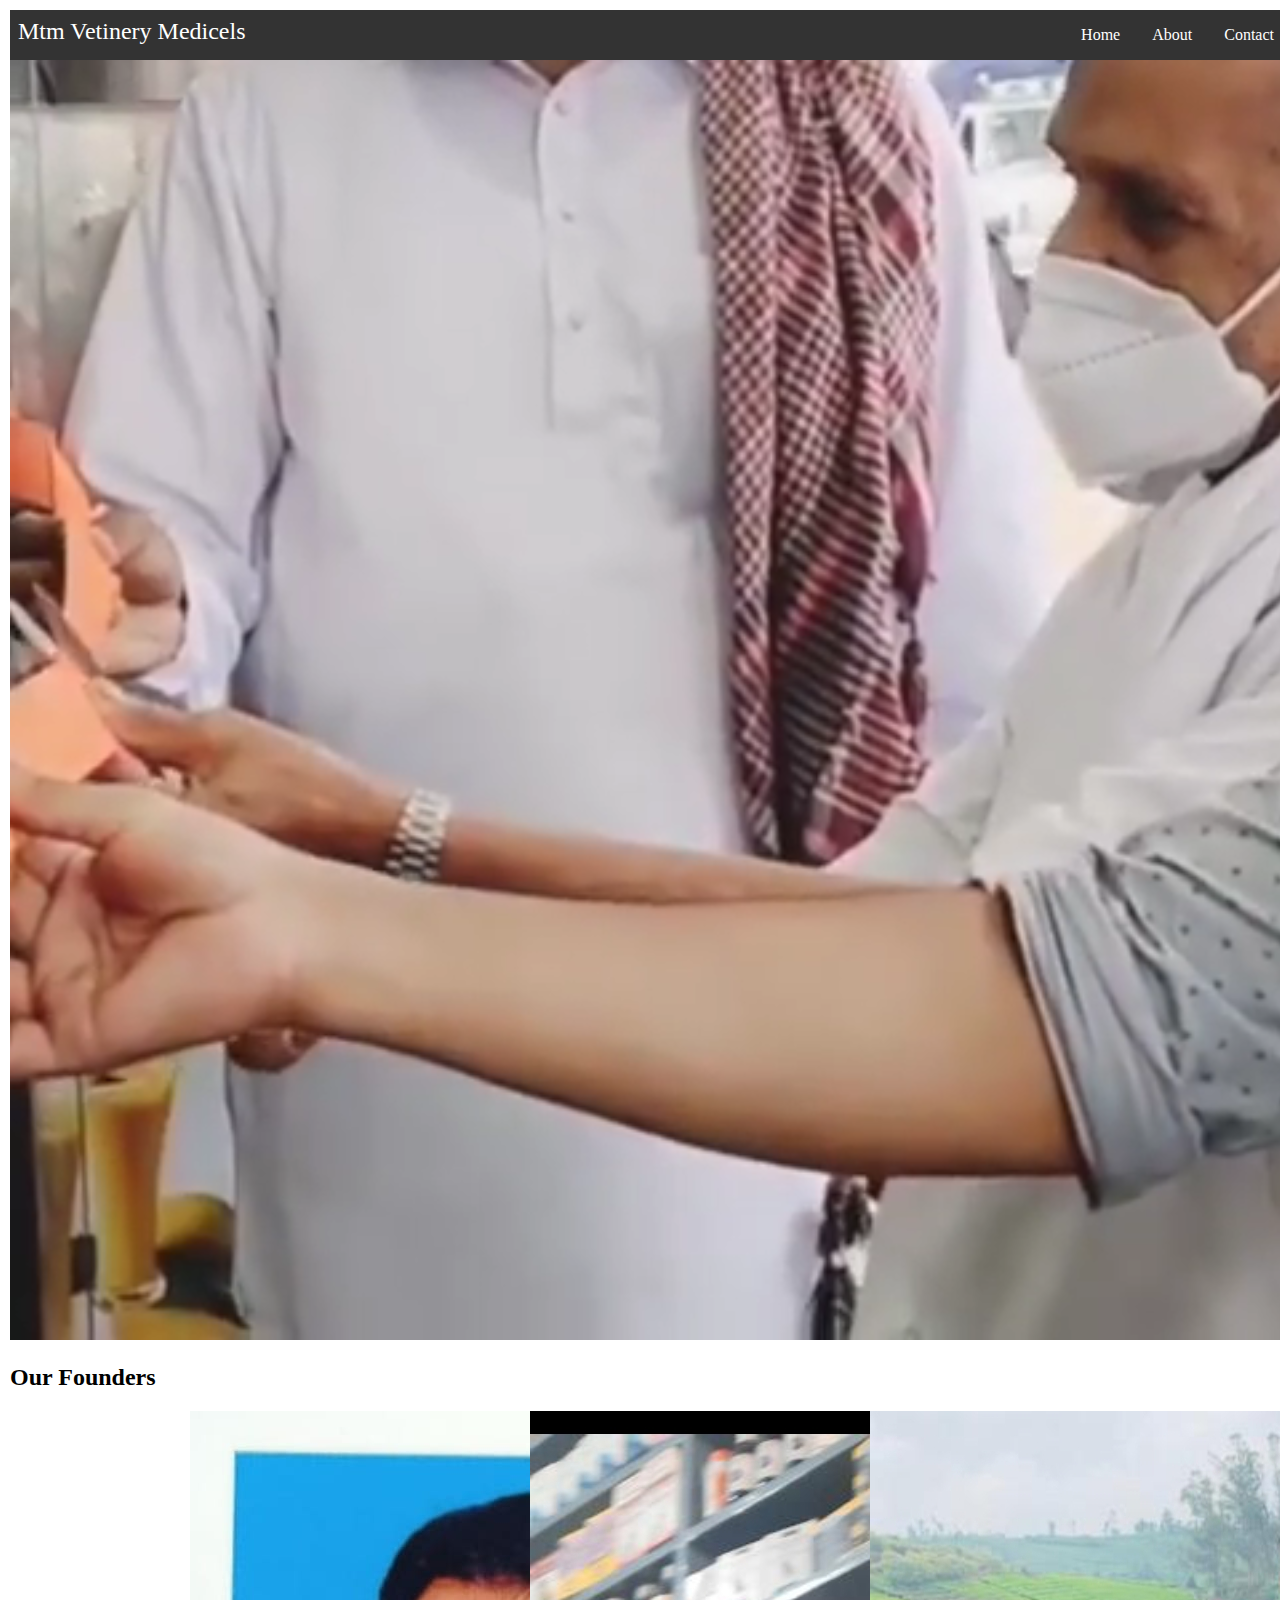
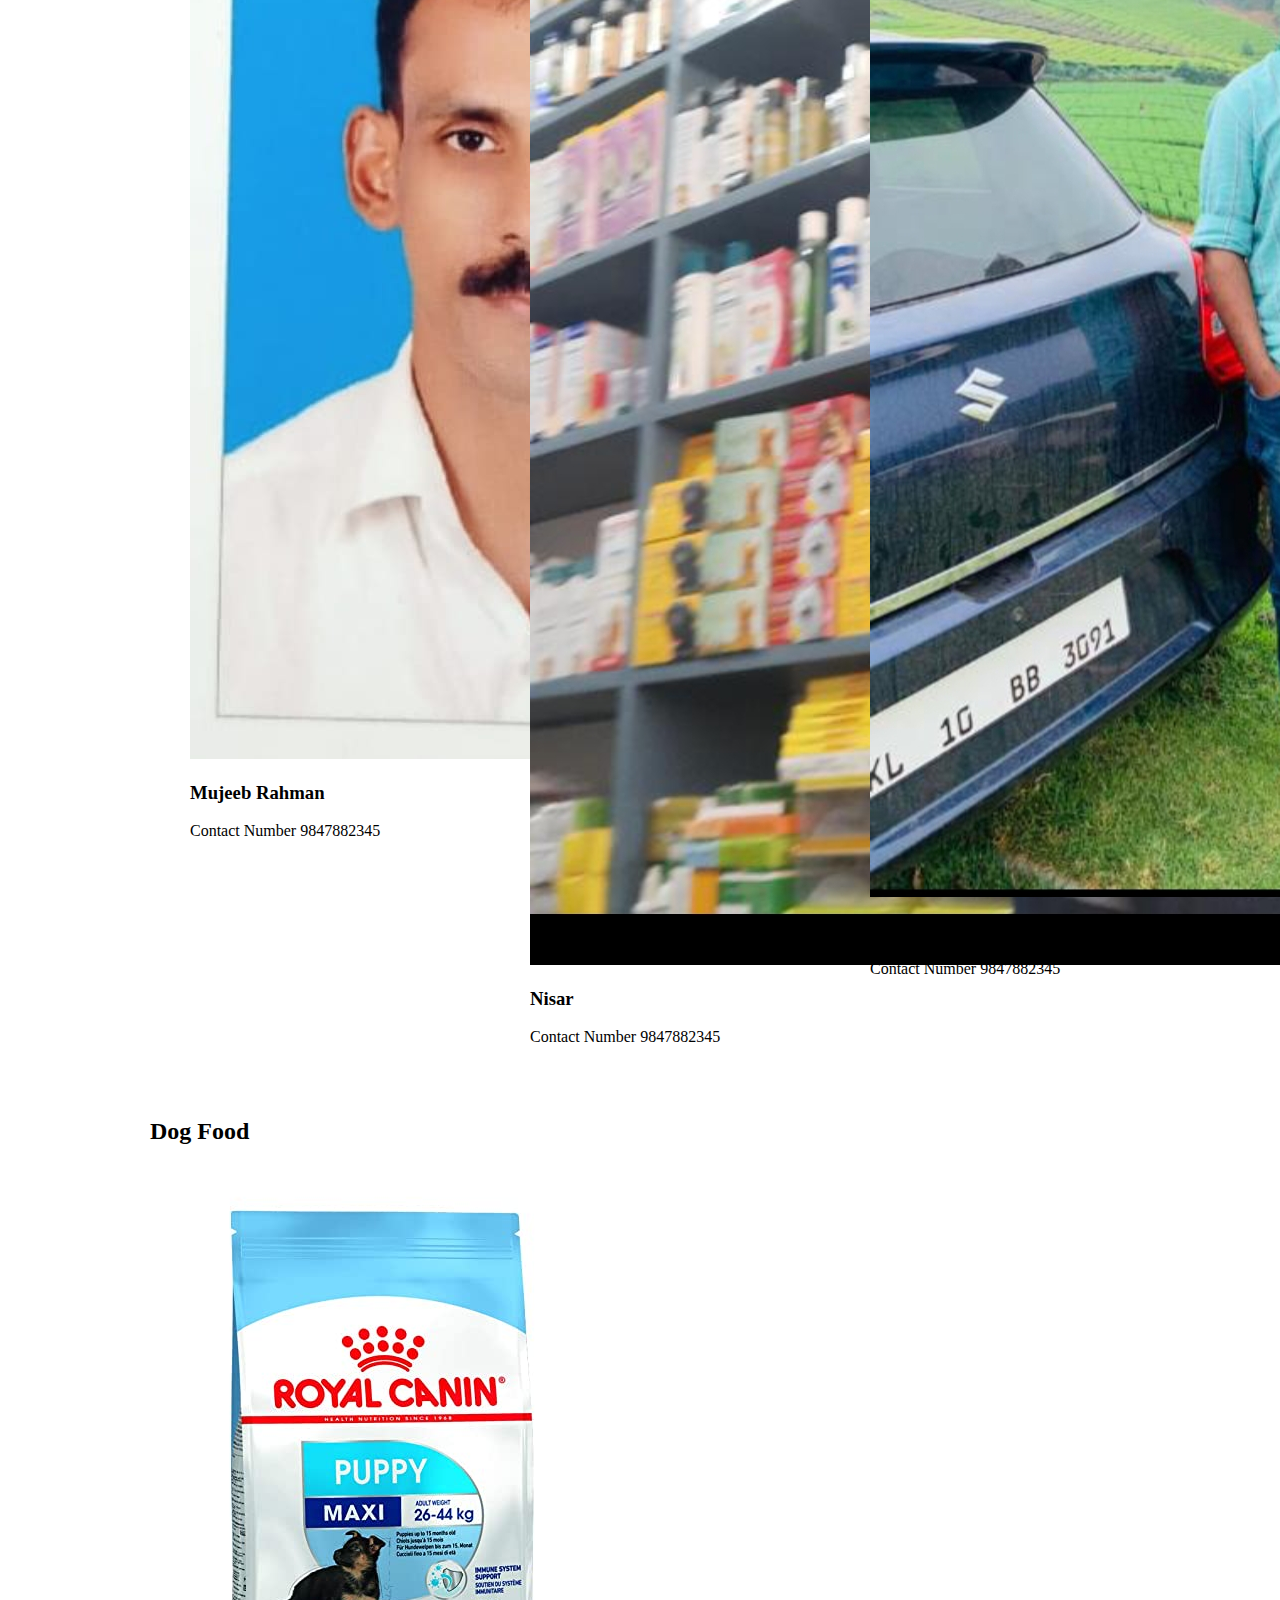
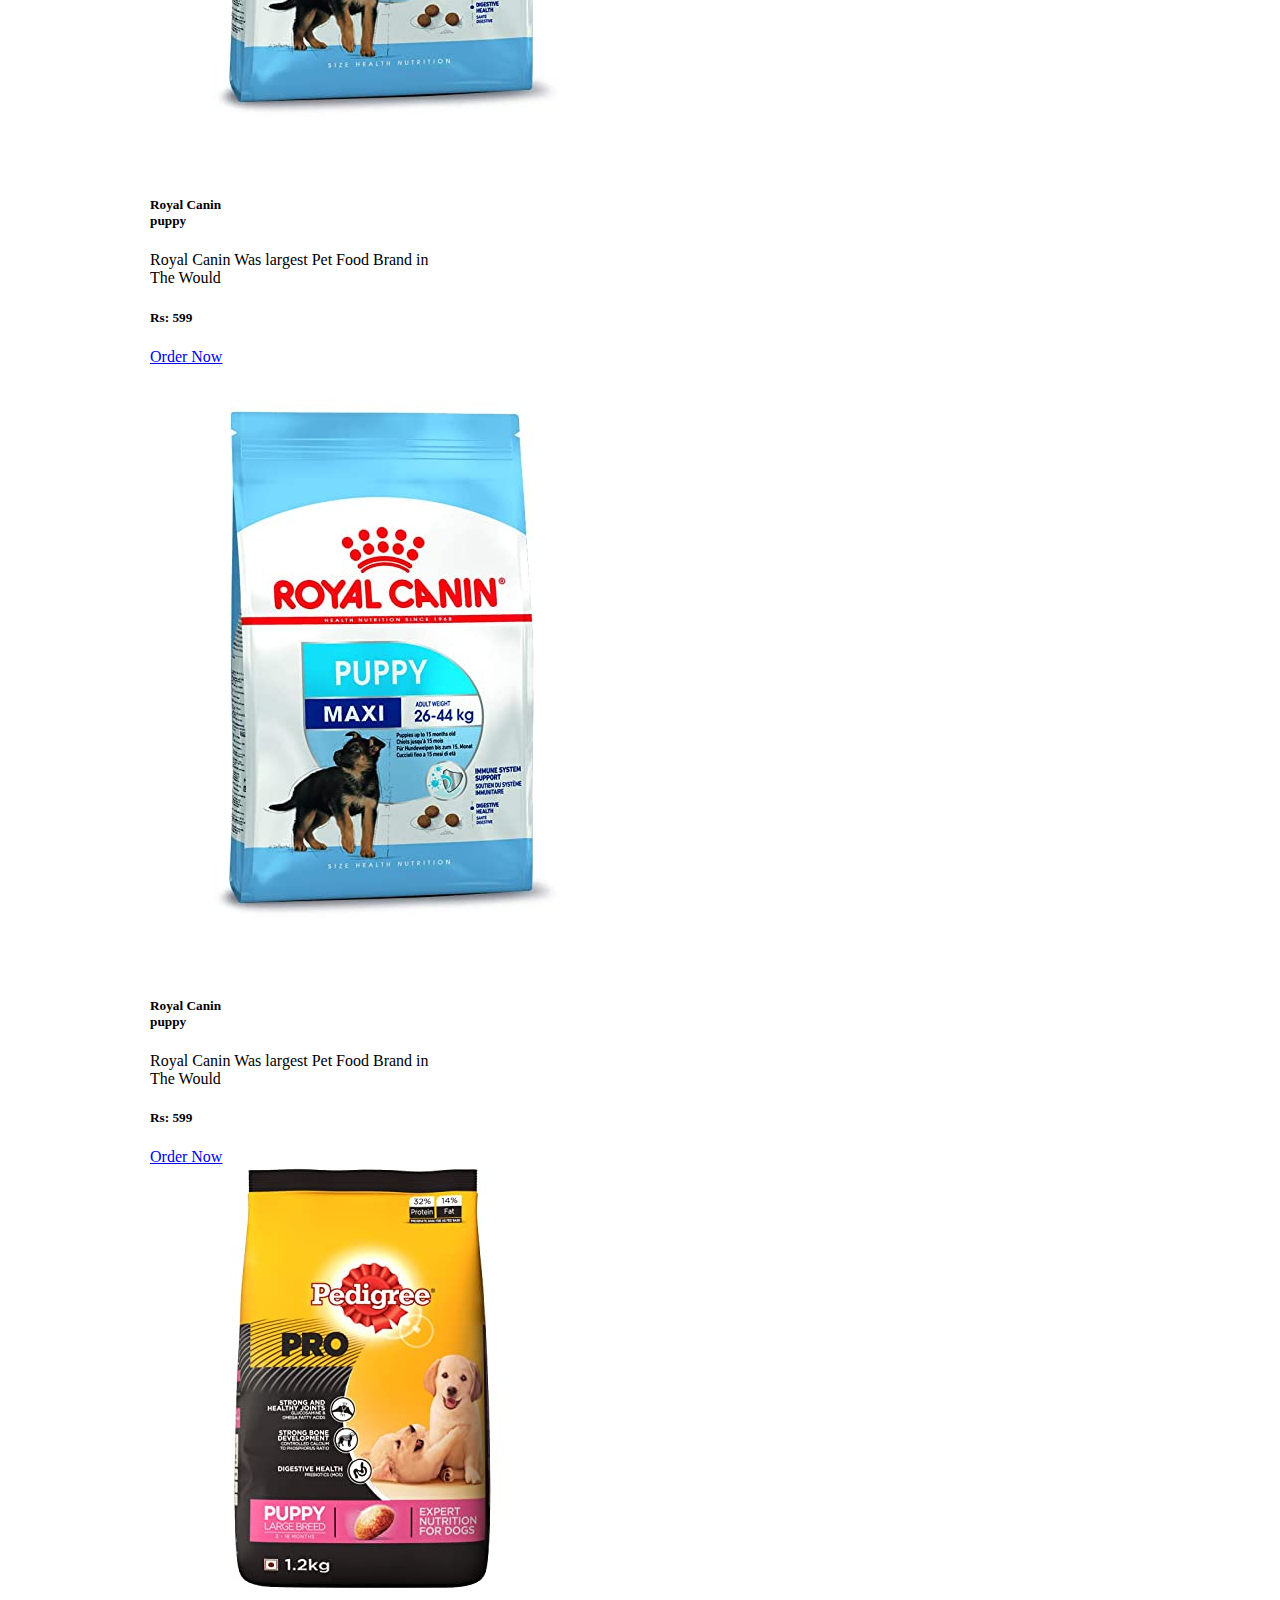
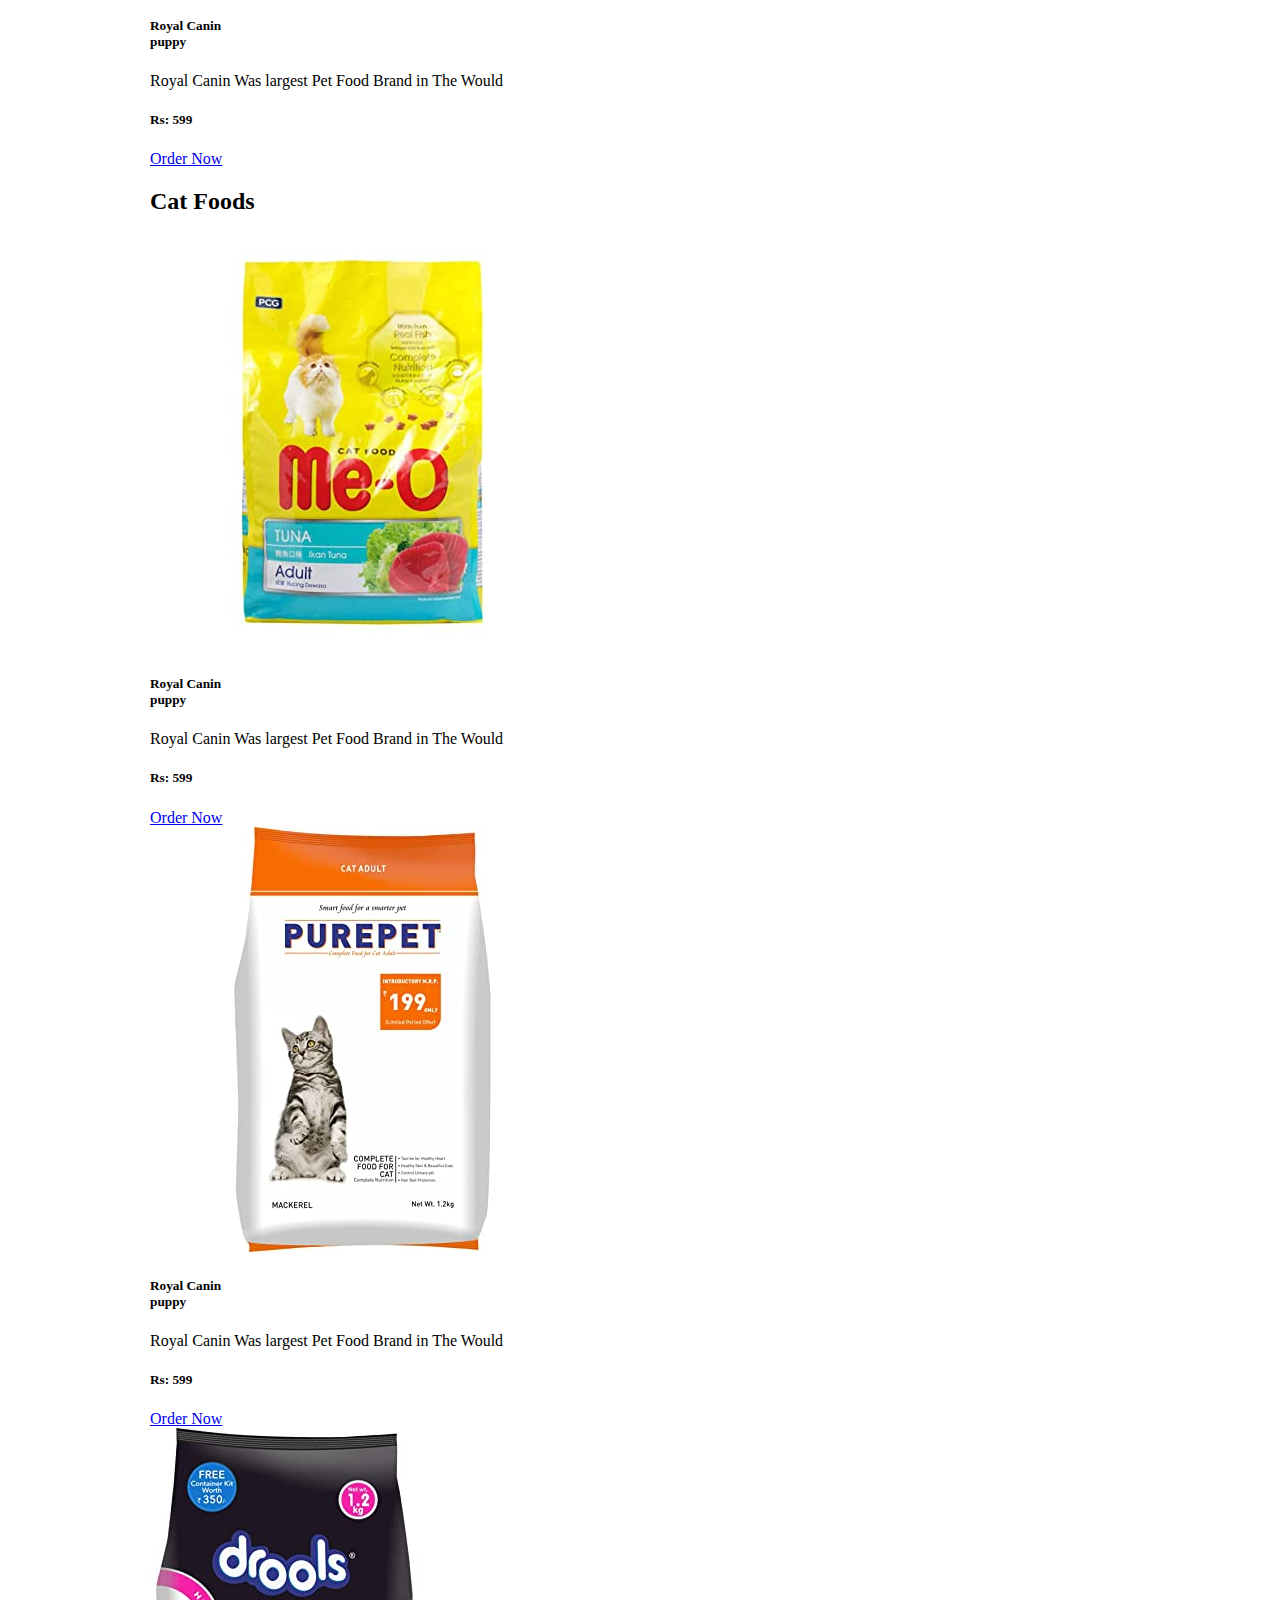
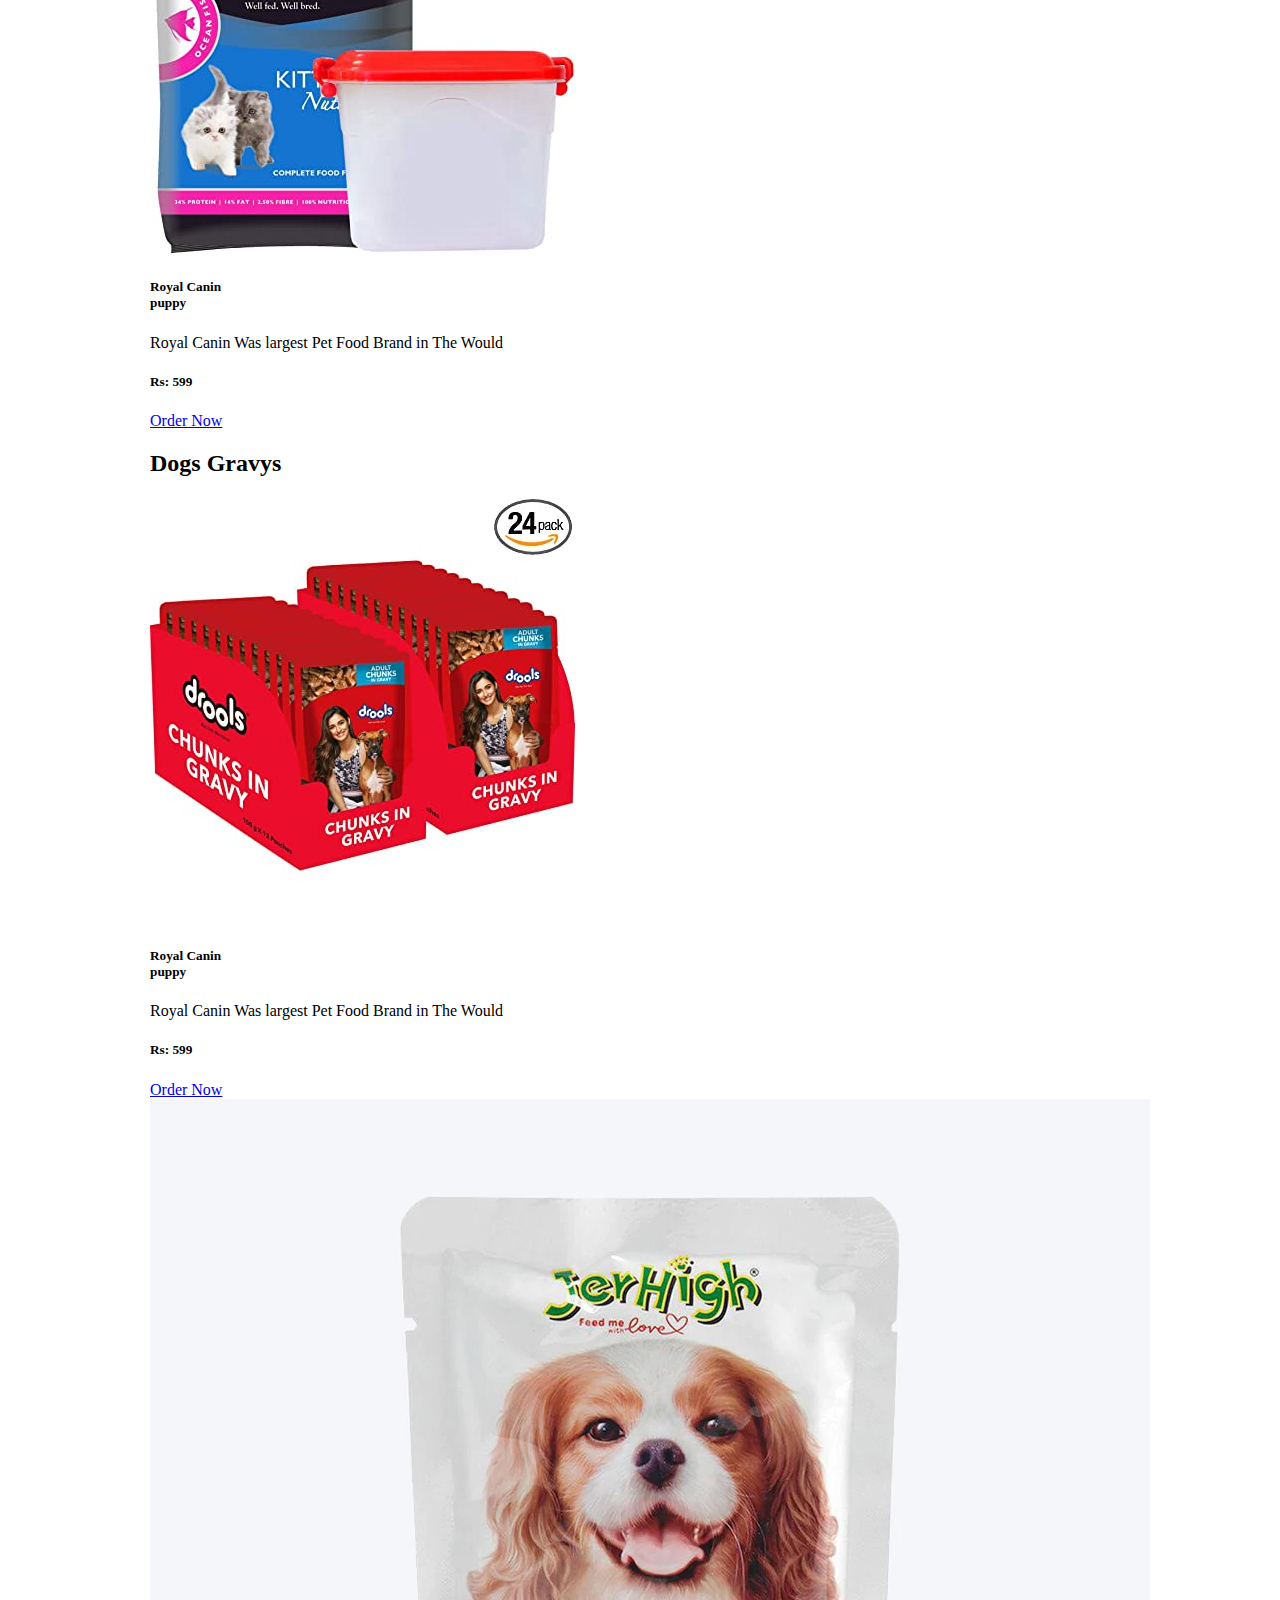
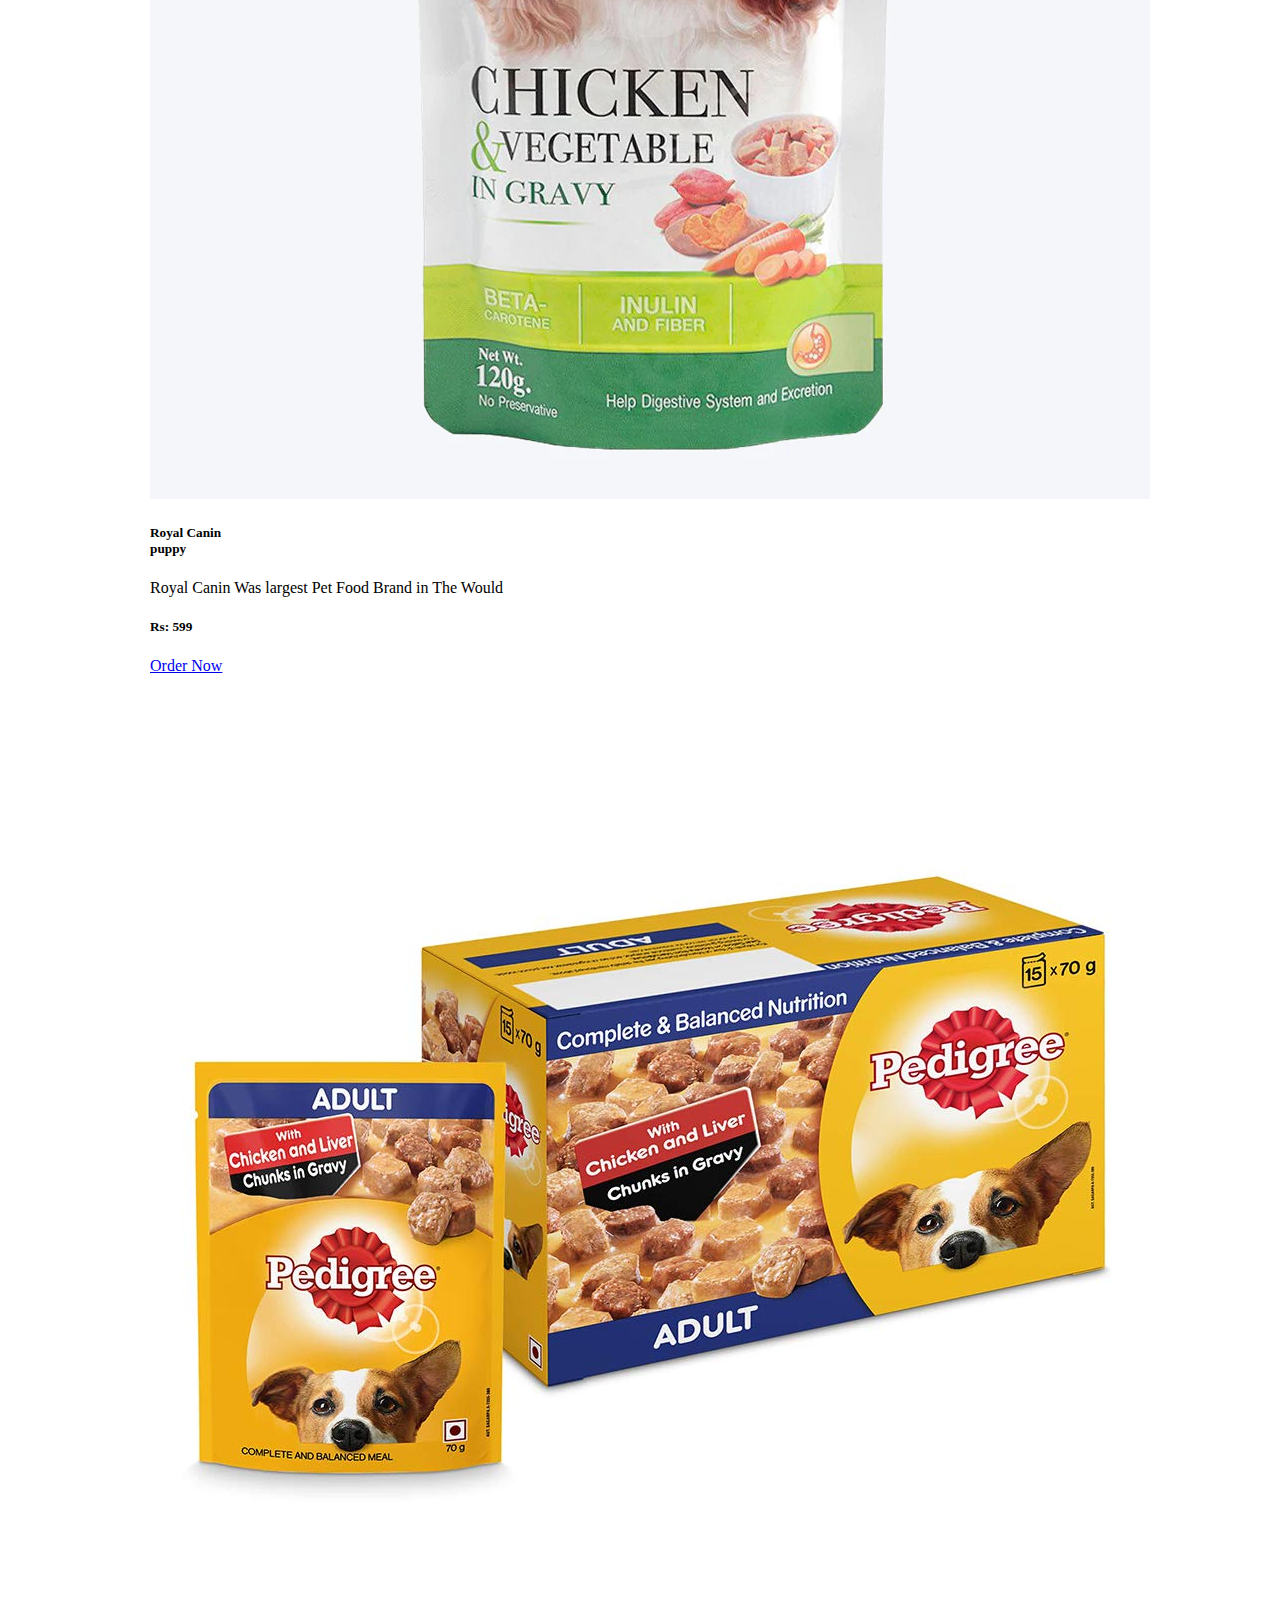
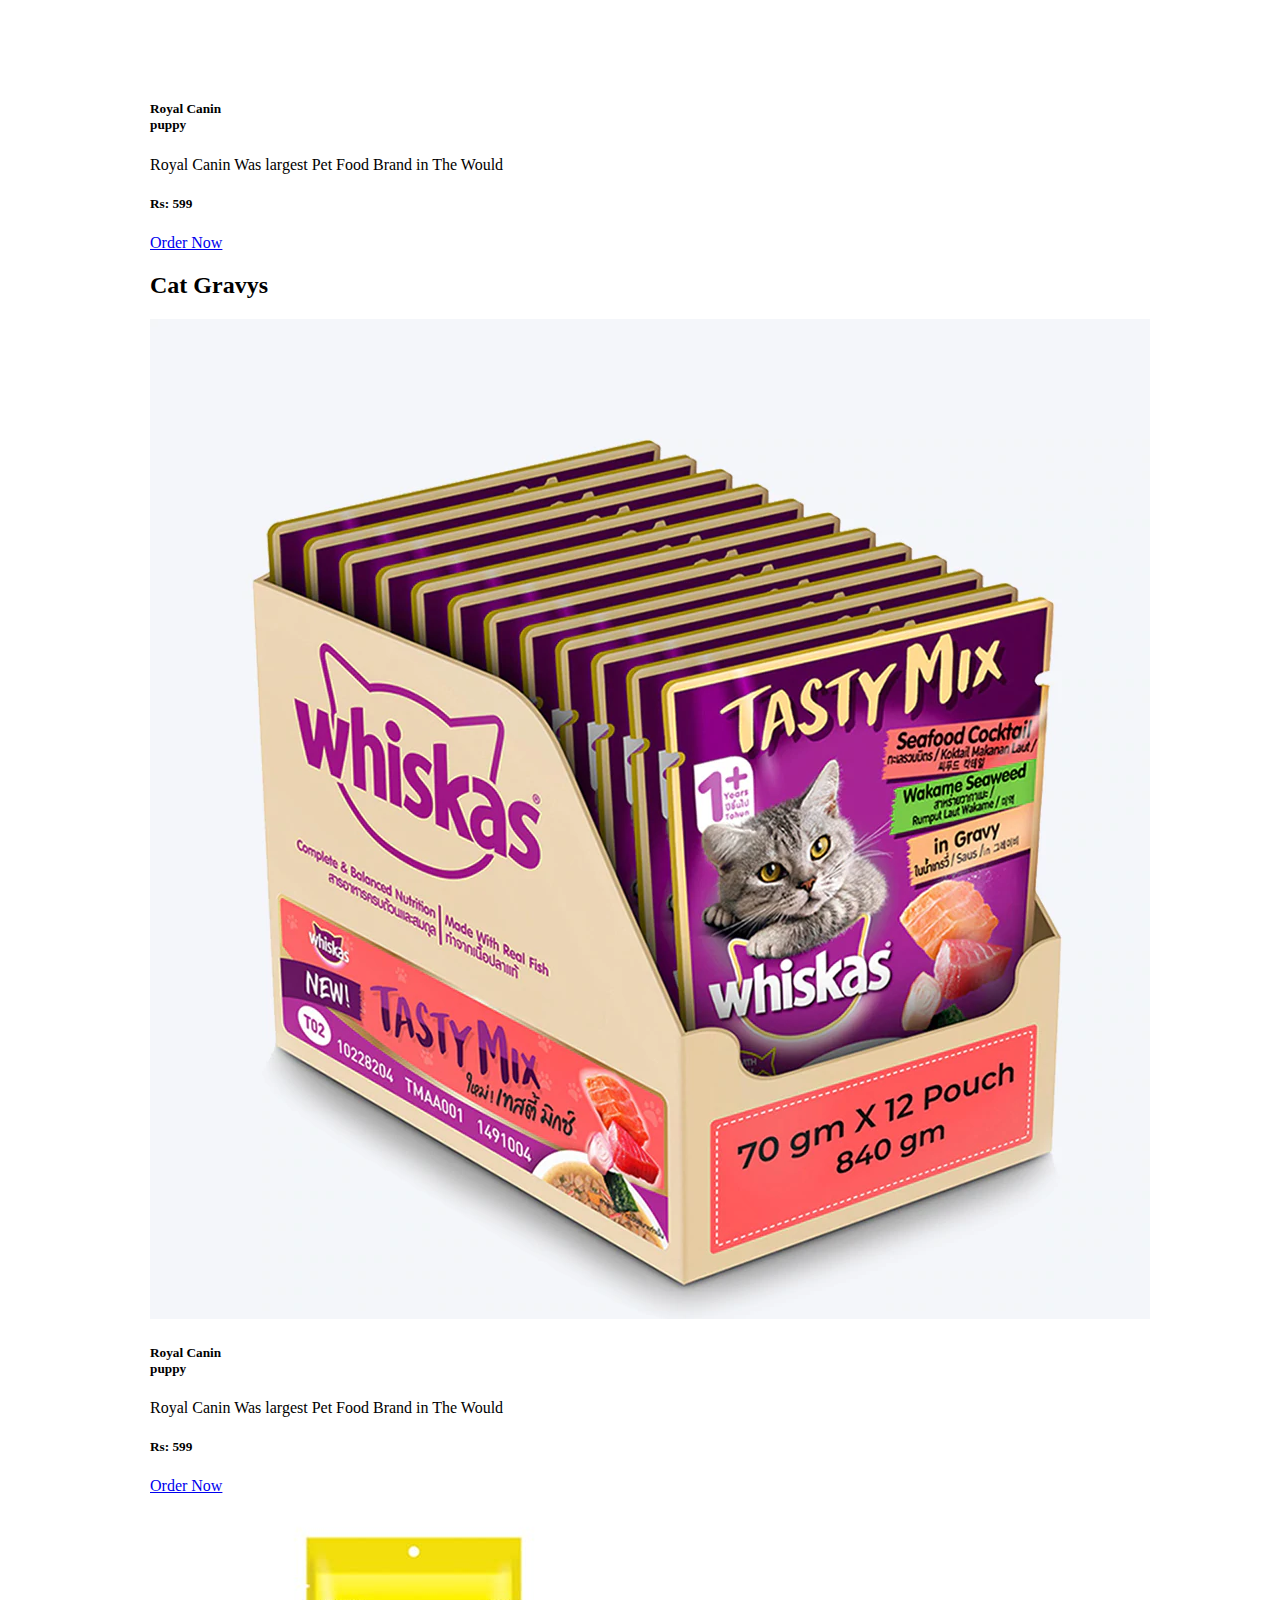
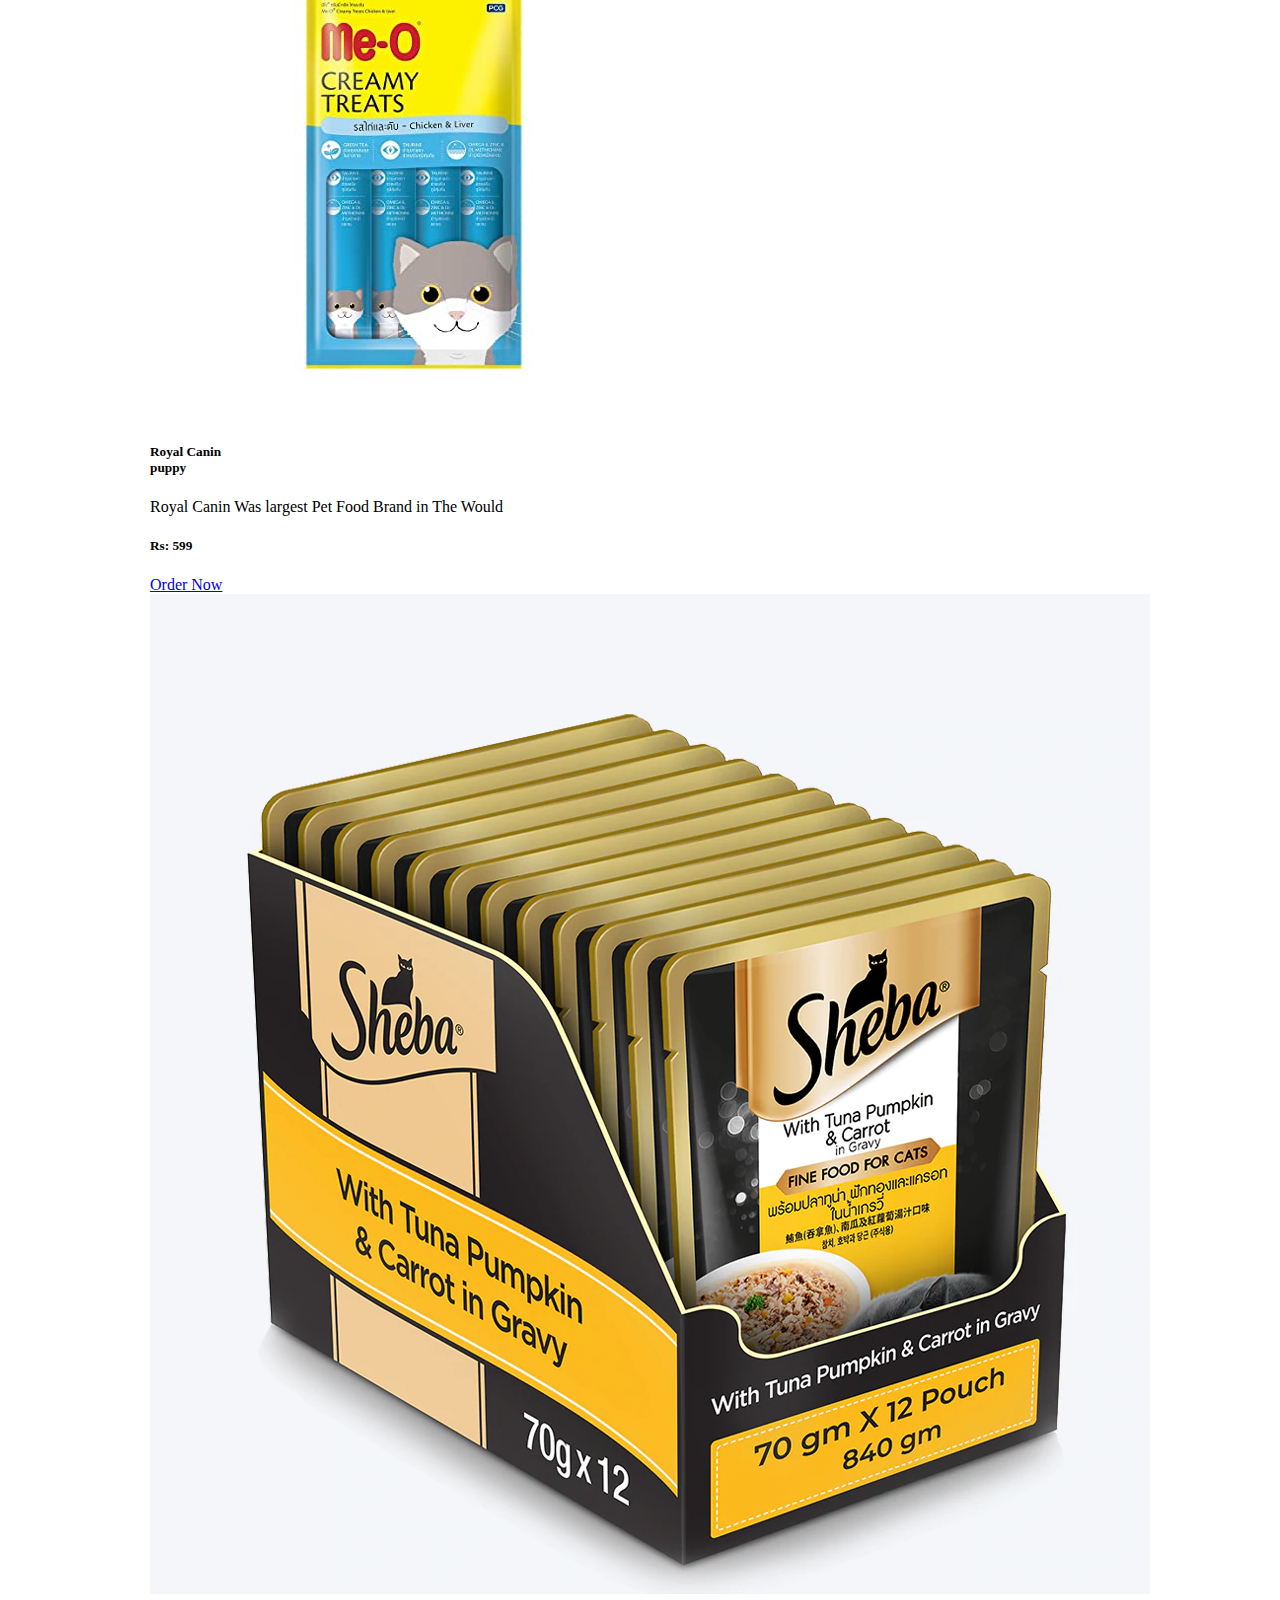
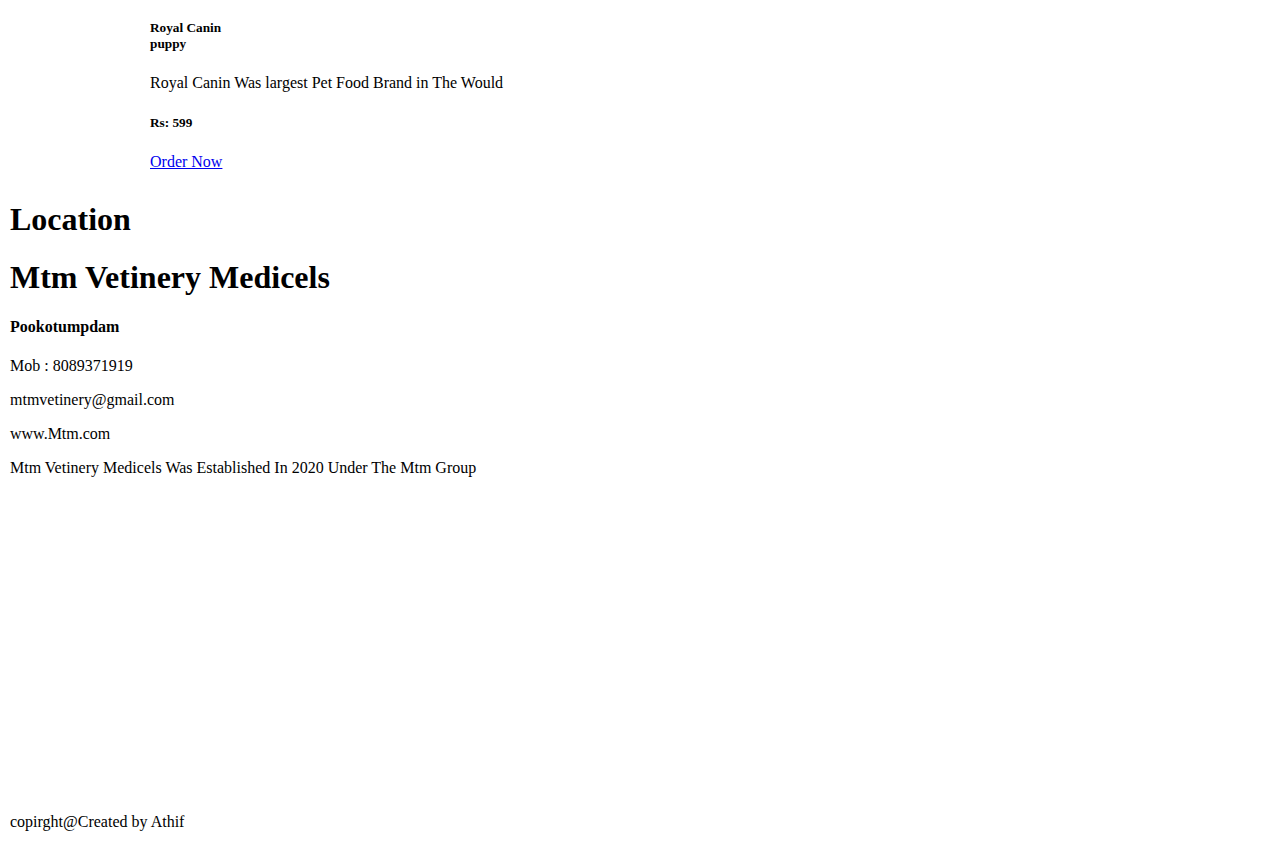
<file: vetinery/index.html>
<!DOCTYPE html>
<html lang="en">
<head>
    <meta charset="UTF-8">
    <meta http-equiv="X-UA-Compatible" content="IE=edge">
    <meta name="viewport" content="width=device-width, initial-scale=1.0">
    <title>Document</title>
    <link rel="stylesheet" href="index.css">
    <!-- CSS only -->
<link href="https://cdn.jsdelivr.net/npm/bootstrap@5.1.3/dist/css/bootstrap.min.css" rel="stylesheet" integrity="sha384-1BmE4kWBq78iYhFldvKuhfTAU6auU8tT94WrHftjDbrCEXSU1oBoqyl2QvZ6jIW3"
 crossorigin="anonymous">
</head>
<body">
    <div class="navbar">
        <div class="brand-tittle">Mtm Vetinery Medicels</div>
            <span class="bar"></span>
            <span class="bar"></span>
            <span class="bar"></span>
        </a>
        <div class="navbar-links">
            <ul>
                <li><a href="#">Home</a></li>
                <li><a href="#">About</a></li>
                <li><a href="#">Contact</a></li>
            </ul>
        </div>
    </div>


    <!-- Carousel -->
    <div class="video-container">
      <video class="vid" src="img/vet.mp4" autoplay loop muted></video>      
    </div>                                      
    </div>

    <!-- about us -->
        <div class="back">                  <!--  background --> 
    <h2 class="founders">Our Founders</h2>

    <div class="profile-card ">   
      <div class="card" style="width: 15rem;">
        <img class="card-img-top" src="img/mujjeb.jpg" alt="Card image cap">
        <div class="card-body">
          <h3>Mujeeb Rahman</h3>
          <!-- <p class="card-text">Contact number : <a class="number" href="9847882345"></a></p> -->
          <p class="contact">Contact Number 9847882345</p>
        </div>
      </div>
    
    
      <div class="card" style="width: 15rem;">
        <img class="card-img-top" src="img/nisar.jpg" alt="Card image cap">
        <div class="card-body">
          <h3>Nisar</h3>
          <p class="contact">Contact Number 9847882345</p>
          <!-- <p class="card-text">Some quick example text to build on the card title and make up the bulk of the card's content.</p> -->
        </div>
      </div>
    
    
      <div class="card" style="width: 15rem;;">
        <img class="card-img-top" src="img/haris.jpg" alt="Card image cap">
        <div class="card-body">
          <h3>Haris Babu</h3>
          <p class="contact">Contact Number 9847882345</p>
          <!-- <p class="card-text">Some quick example text to build on the card title and make up the bulk of the card's content.</p> -->
        </div>
      </div>
    </div>                 <!--  col-xs-12 col-sm-6 col-md-4 col-lg-3 col-xl-2 -->
    <br>
    <br>                        

    
    <!-- gallery -->
     <div class="container">
        <div class="row">
          <h2 class="cat-food">Dog Food</h2>
            <div class="col-xs-12 col-sm-6 col-md-4 col-lg-3 col-xl-2">       
                <div class="card text-center border-3 border-warning" style="width: 18rem;">
                    <img src="img/royal.jpg" class="card-img-top" alt="...">
                    <div class="card-body">
                      <h5 class="card-title">Royal Canin <br> puppy</h5>
                      <p class="card-text">Royal Canin Was largest Pet Food Brand in The Would</p>
                      <h5 class="card-title">Rs: 599</h5>
                      <a href="#" class="btn btn-primary">Order Now</a>
                    </div>
                  </div>

            </div>
            <div class=" col-xs-12 col-sm-6 col-md-4 col-lg-3 col-xl-2" >
              <div class="card text-center border-3 border-warning" style="width: 18rem;">
                <img src="img/royal.jpg" class="card-img-top" alt="...">
                <div class="card-body">
                  <h5 class="card-title">Royal Canin <br> puppy</h5>
                  <p class="card-text">Royal Canin Was largest Pet Food Brand in The Would</p>
                  <h5 class="card-title">Rs: 599</h5>
                  <a href="#" class="btn btn-primary">Order Now</a>
                </div>
              </div>
              
            </div>
            <div class="col-4 ">
                <div class="card text-center border-3 border-warning style="width: 18rem;>
                    <img src="img/pro.jpg" class="card-img-top" alt="...">
                    <div class="card-body">
                      <h5 class="card-title">Royal Canin <br> puppy</h5>
                      <p class="card-text">Royal Canin Was largest Pet Food Brand in The Would</p>
                      <h5 class="card-title">Rs: 599</h5>
                      <a href="#" class="btn btn-primary">Order Now</a>
                    </div>
                  </div>


            </div>
               <h2 class="cat-food">Cat Foods</h2>
            <div class=" col-xs-12 col-sm-6 col-md-4 col-lg-3 col-xl-2">
                <div class="card text-center border-3 border-warning style="width: 18rem;>
                    <img src="img/meo.jpg" class="card-img-top" alt="...">
                    <div class="card-body">
                      <h5 class="card-title">Royal Canin <br> puppy</h5>
                      <p class="card-text">Royal Canin Was largest Pet Food Brand in The Would</p>
                      <h5 class="card-title">Rs: 599</h5>
                      <a href="#" class="btn btn-primary">Order Now</a>
                    </div>
                  </div>

            </div>
            <div class="col-xs-12 col-sm-6 col-md-4 col-lg-3 col-xl-2">
                 <div class="card text-center border-3 border-warning style="width: 18rem;>
                    <img src="img/purpet.jpg" class="card-img-top" alt="...">
                    <div class="card-body">
                      <h5 class="card-title">Royal Canin <br> puppy</h5>
                      <p class="card-text">Royal Canin Was largest Pet Food Brand in The Would</p>
                      <h5 class="card-title">Rs: 599</h5>
                      <a href="#" class="btn btn-primary">Order Now</a>
                    </div>
                   </div> 

            </div>

            <div class="col-xs-12 col-sm-6 col-md-4 col-lg-3 col-xl-2">
              <div class="card text-center border-3 border-warning style="width: 18rem;>
                <img src="img/drolscat.jpg" class="card-img-top" alt="...">
                <div class="card-body">
                  <h5 class="card-title">Royal Canin <br> puppy</h5>
                  <p class="card-text">Royal Canin Was largest Pet Food Brand in The Would</p>
                  <h5 class="card-title">Rs: 599</h5>
                  <a href="#" class="btn btn-primary">Order Now</a>
                </div>
               </div> 

            </div>
            <h2 class="cat-food">Dogs Gravys</h2>
            <div class="col-xs-12 col-sm-6 col-md-4 col-lg-3 col-xl-2">
              <div class="card text-center border-3 border-warning style="width: 18rem;>
                <img src="img/dg.jpg" class="card-img-top" alt="...">
                <div class="card-body">
                  <h5 class="card-title">Royal Canin <br> puppy</h5>
                  <p class="card-text">Royal Canin Was largest Pet Food Brand in The Would</p>
                  <h5 class="card-title">Rs: 599</h5>
                  <a href="#" class="btn btn-primary">Order Now</a>
                </div>
               </div> 


            </div>
            <div class="col-xs-12 col-sm-6 col-md-4 col-lg-3 col-xl-2">
              <div class="card text-center border-3 border-warning style="width: 18rem;>
                <img src="img/jer-gravy.webp" class="card-img-top" alt="...">
                <div class="card-body">
                  <h5 class="card-title">Royal Canin <br> puppy</h5>
                  <p class="card-text">Royal Canin Was largest Pet Food Brand in The Would</p>
                  <h5 class="card-title">Rs: 599</h5>
                  <a href="#" class="btn btn-primary">Order Now</a>
                </div>
               </div> 




            </div>
            <div class="col-xs-12 col-sm-6 col-md-4 col-lg-3 col-xl-2">
              <div class="card text-center border-3 border-warning style="width: 18rem;>
                <img src="img/pedgravy.jpg" class="card-img-top" alt="...">
                <div class="card-body">
                  <h5 class="card-title">Royal Canin <br> puppy</h5>
                  <p class="card-text">Royal Canin Was largest Pet Food Brand in The Would</p>
                  <h5 class="card-title">Rs: 599</h5>
                  <a href="#" class="btn btn-primary">Order Now</a>
                </div>
               </div> 



            </div>
            <h2 class="cat-food">Cat Gravys</h2>
            <div class="col-4">
              <div class="card text-center border-3 border-warning style="width: 18rem;>
                <img src="img/whiskasgravy.webp" class="card-img-top" alt="...">
                <div class="card-body">
                  <h5 class="card-title">Royal Canin <br> puppy</h5>
                  <p class="card-text">Royal Canin Was largest Pet Food Brand in The Would</p>
                  <h5 class="card-title">Rs: 599</h5>
                  <a href="#" class="btn btn-primary">Order Now</a>
                </div>
               </div> 

            </div>
            <div class="col-xs-12 col-sm-6 col-md-4 col-lg-3 col-xl-2">
              <div class="card text-center border-3 border-warning style="width: 18rem;>
                <img src="img/meosip.jpg" class="card-img-top" alt="...">
                <div class="card-body">
                  <h5 class="card-title">Royal Canin <br> puppy</h5>
                  <p class="card-text">Royal Canin Was largest Pet Food Brand in The Would</p>
                  <h5 class="card-title">Rs: 599</h5>
                  <a href="#" class="btn btn-primary">Order Now</a>
                </div>
               </div> 


            </div>
            <div class="col-xs-12 col-sm-6 col-md-4 col-lg-3 col-xl-2">
              <div class="card text-center border-3 border-warning style="width: 18rem;>
                <img src="img/shebagravy.webp" class="card-img-top" alt="...">
                <div class="card-body">
                  <h5 class="card-title">Royal Canin <br> puppy</h5>
                  <p class="card-text">Royal Canin Was largest Pet Food Brand in The Would</p>
                  <h5 class="card-title">Rs: 599</h5>
                  <a href="#" class="btn btn-primary">Order Now</a>
                </div>
               </div> 





            </div>
        </div>
    </div>
    
           

 


        </div>
    </div>
  

    <!-- footer -->
    <div class="container-fluied bg-warning " id="location">       
      <div class="row" style="margin-top: 30px;">
        <h1 class="text-center">Location</h1>
        <div class="col-6" id="location-text">
          <h1 class="text-white">Mtm Vetinery Medicels </h1>
          <h4>Pookotumpdam</h4>
          <p>Mob : 8089371919</p>
          <p>mtmvetinery@gmail.com</p>
          <p>www.Mtm.com</p>
          <p>Mtm Vetinery Medicels Was Established In 2020
             Under The Mtm Group</p>
        </div>
      
        <div class="col-6">
          <iframe src="https://www.google.com/maps/embed?pb=!1m18!1m12!1m3!1d25925.147974244745!2d76.28322575457942!3d11.24449247140814!2m3!1f0!2f0!3f0!3m2!1i1024!2i768!4f13.1!3m3!1m2!1s0x3ba6251bf943157f%3A0xe2c0301830e7a5f8!2sPookottumpadam%2C%20Kerala!5e1!3m2!1sen!2sin!4v1649961564249!5m2!1sen!2sin" width="470" height="300" style="border:0;"
           allowfullscreen="" loading="lazy" referrerpolicy="no-referrer-when-downgrade"></iframe>

        
        </div>

      </div>
      <p class="text-center">copirght@Created by Athif</p>
    </div>
  </div>


 </div>   <!-- background -->

</body>
<!-- JavaScript Bundle with Popper -->
<script src="https://cdn.jsdelivr.net/npm/bootstrap@5.1.3/dist/js/bootstrap.bundle.min.js" integrity="sha384-ka7Sk0Gln4gmtz2MlQnikT1wXgYsOg+OMhuP+IlRH9sENBO0LRn5q+8nbTov4+1p"
 crossorigin="anonymous"></script>
</html>
</file>
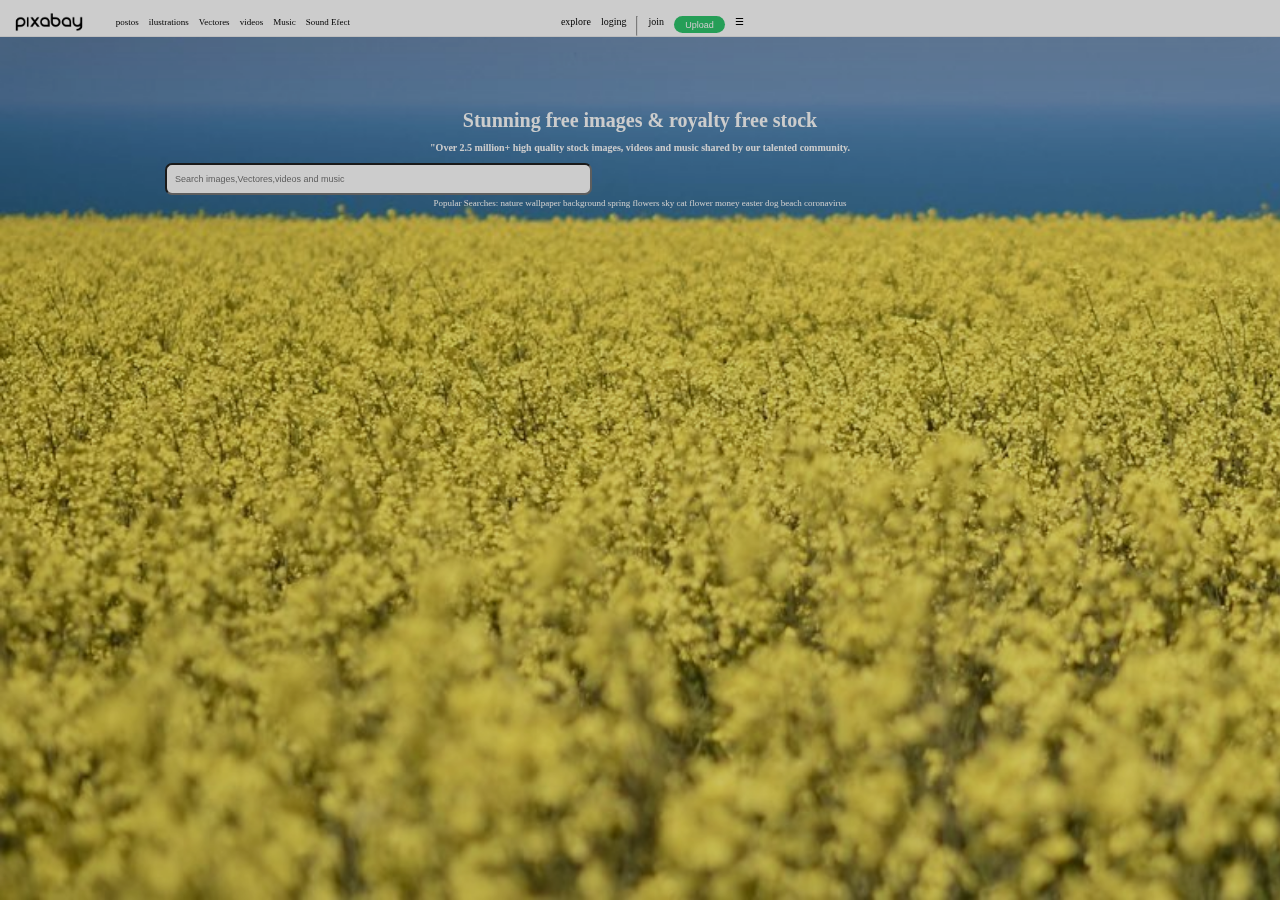
<file: MidiaQuery.html>
<!DOCTYPE html>
<html lang="en">
<head>
    <meta charset="UTF-8">
    <meta http-equiv="X-UA-Compatible" content="IE=edge">
    <meta name="viewport" content="width=device-width, initial-scale=1.0">
    <title>Document</title>
    <link rel="stylesheet" href="MidiaQuery.css">
</head>
<body>
      <div class="banner-image"> 
         <header class="header">
           <img class="banner-icon" src="Images/pixaBanner.png" alt="">
             <div class="navigation">
              <p class="nav-content">postos</p>
              <p class="nav-content">ilustrations</p>
              <p class="nav-content">Vectores</p>
              <p class="nav-content">videos</p>
              <p class="nav-content">Music</p>
              <p class="nav-content">Sound Efect</p>
             </div> 

             <div class="left-section">
                <p>explore</p>
                <p>loging</p>
                <hr>
                <p>join</p>
                <button class="button">Upload</button>
                <div class="togle-button">
                 <label for="toggle">&#9776;</label>    <!-- it is useed to create togle button -->
                </div>
               
             </div>
           </header>
           <div class="text-contents">
             <h1 class="text-center">Stunning free images & royalty free stock</h1>
             <h2 class="million">"Over 2.5 million+ high quality stock images, videos and music shared by our talented community.</h2> 
            <input class="Search" type="" placeholder="Search images,Vectores,videos and music">
            <p class="small-text"> Popular Searches:
              nature
              wallpaper
              background
              spring
              flowers
              sky
              cat
              flower
              money
              easter
              dog
              beach
              coronavirus</p>
           </div>
      </div> 


       

</body>
</html>
</file>
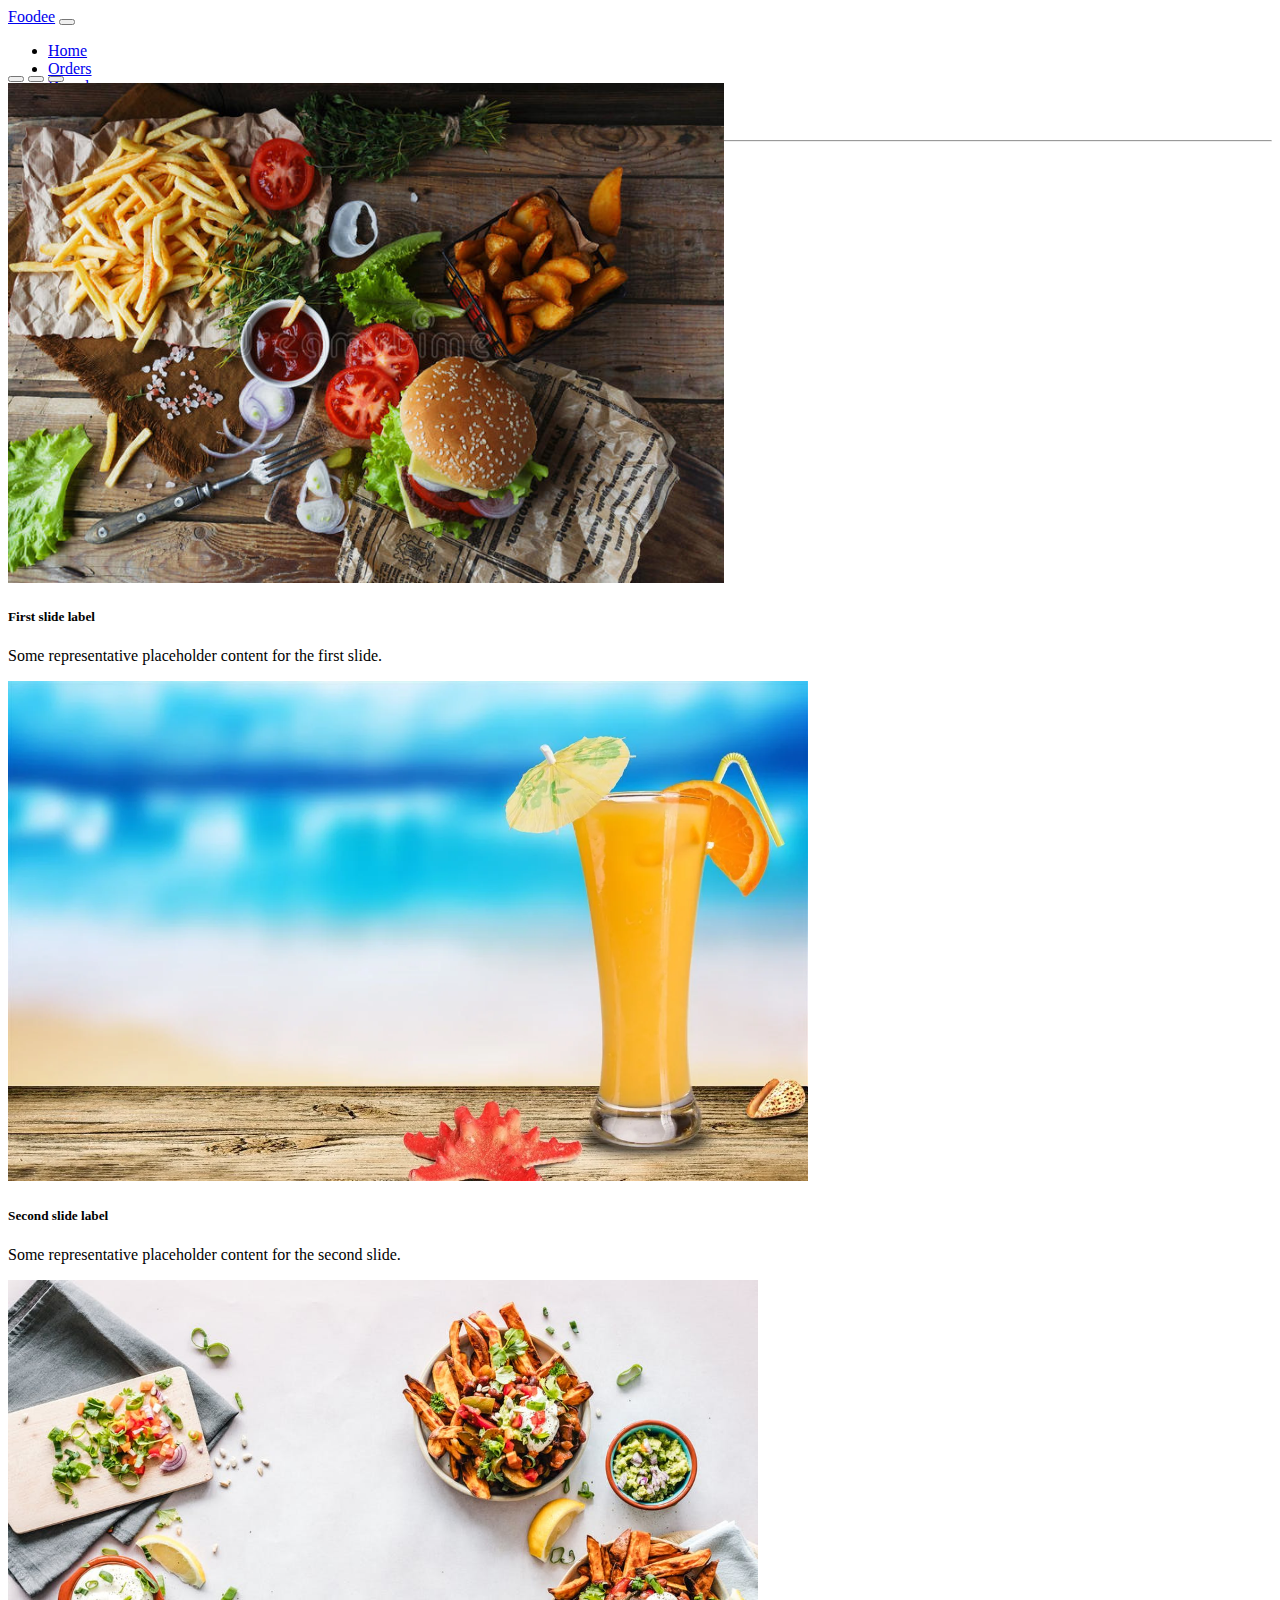
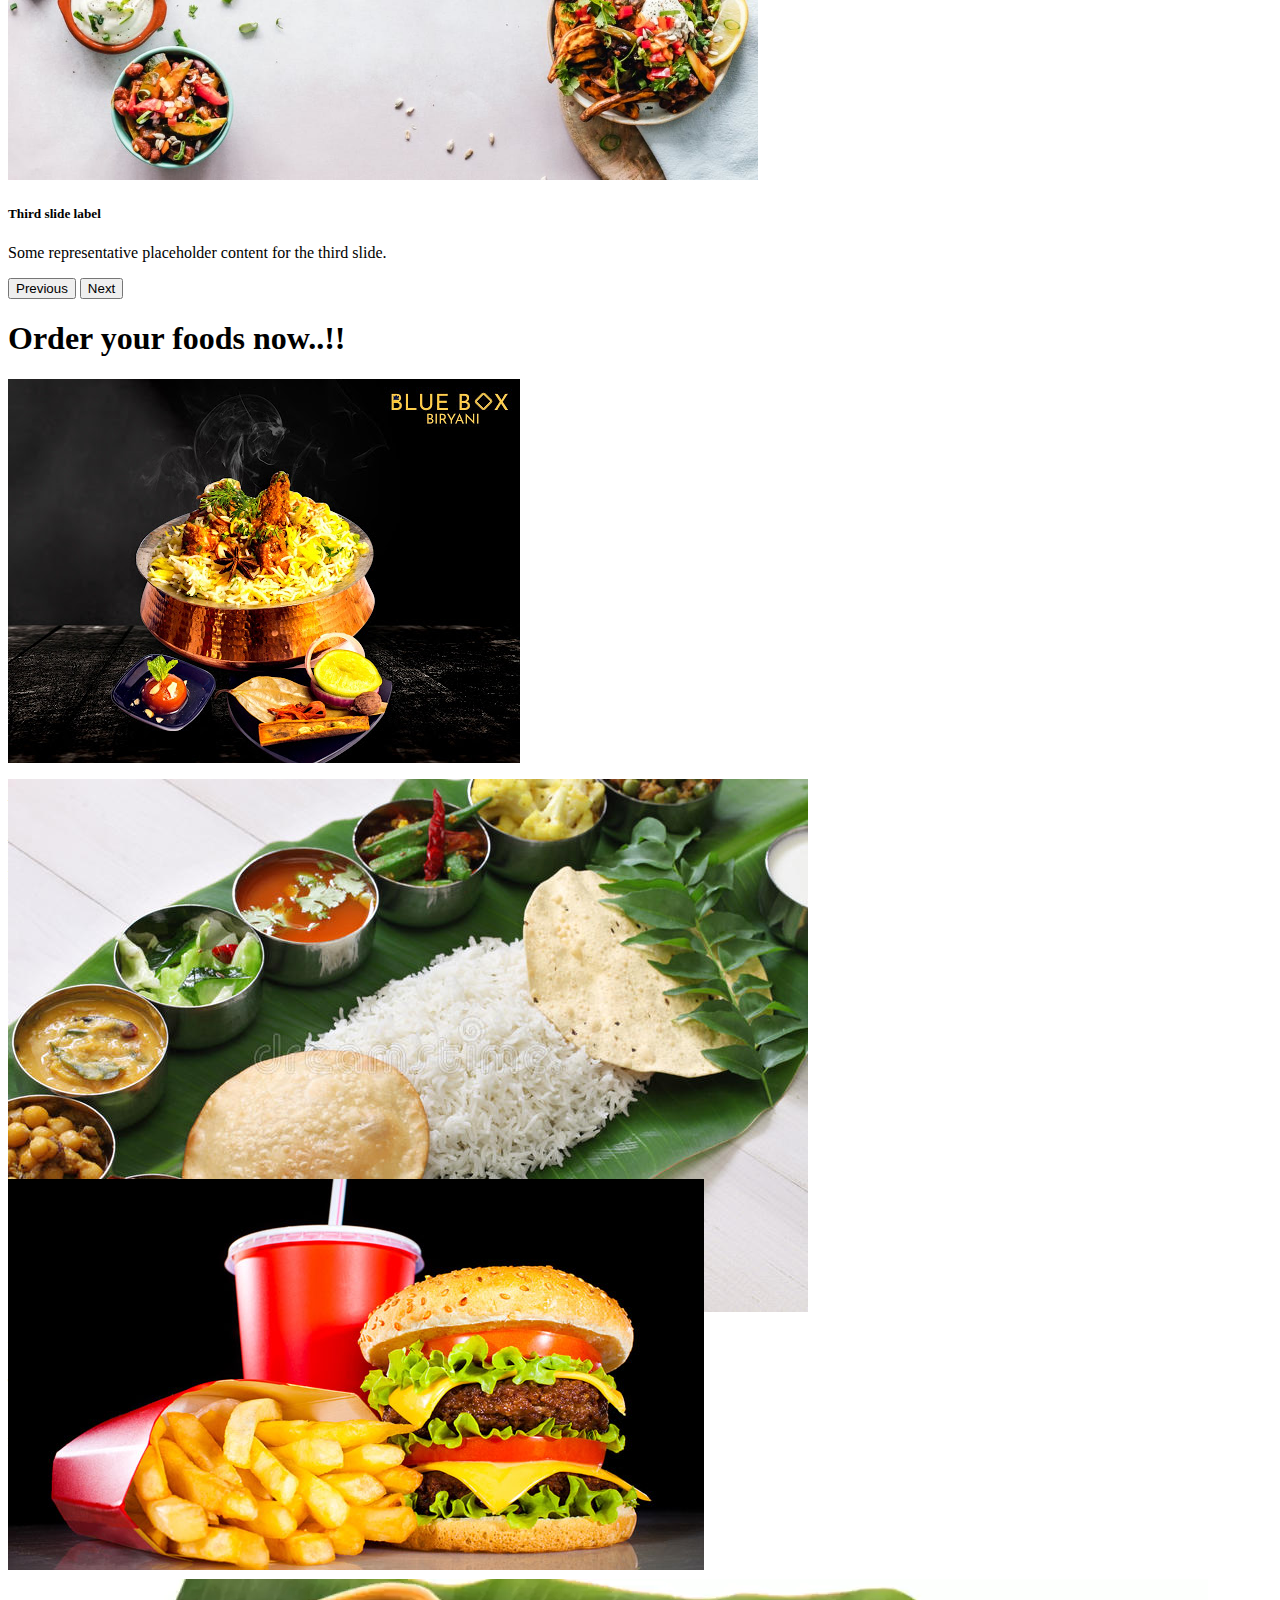
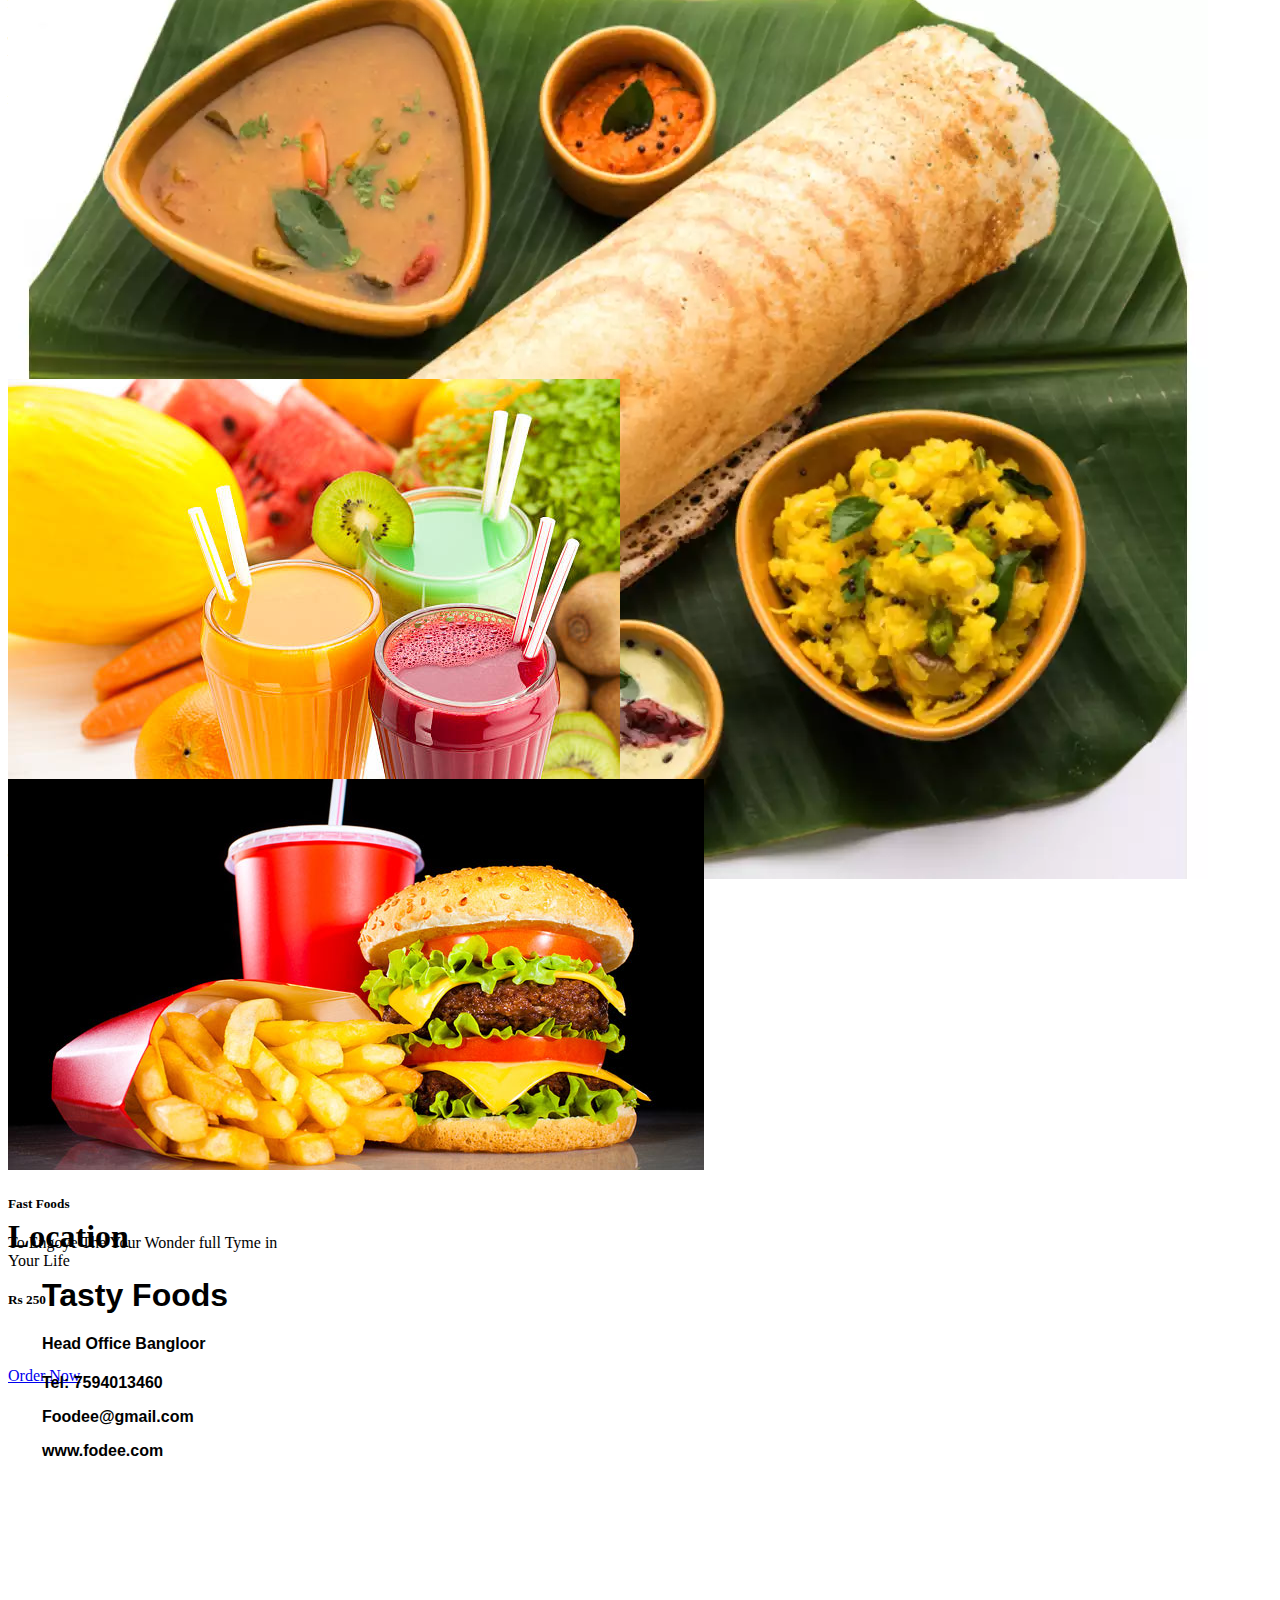
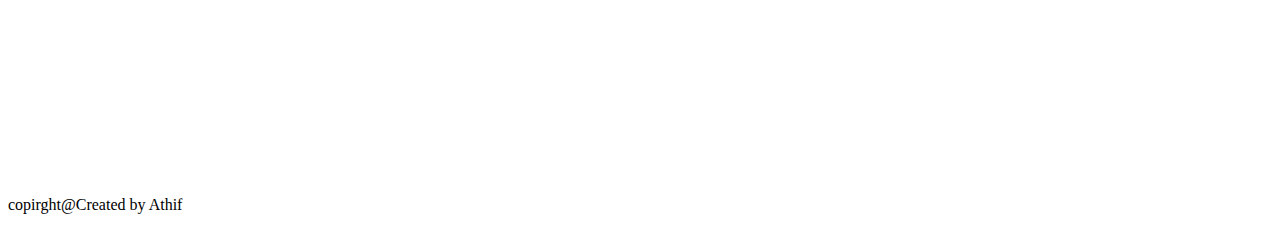
<file: foode/booststrap.html>
<!DOCTYPE html>
<html lang="en">
<head>
    <meta charset="UTF-8">
    <meta http-equiv="X-UA-Compatible" content="IE=edge">
    <meta name="viewport" content="width=device-width, initial-scale=1.0">
    <title>Foodee.com</title>
    <link rel="stylesheet" href="bootstarp.css">
    <!-- CSS only -->
<link href="https://cdn.jsdelivr.net/npm/bootstrap@5.1.3/dist/css/bootstrap.min.css" rel="stylesheet" integrity="sha384-1BmE4kWBq78iYhFldvKuhfTAU6auU8tT94WrHftjDbrCEXSU1oBoqyl2QvZ6jIW3" crossorigin="anonymous">
</head>
<body>
    <!-- navbar -->
    
<nav class="navbar navbar-expand-sm navbar-light bg-secondary fixed-top">
  <div class="container-fluid p-2">
    <a class="navbar-brand text-white fw-bold" href="#">Foodee</a>
    <button class="navbar-toggler" type="button" data-bs-toggle="collapse" data-bs-target="#navbarSupportedContent" aria-controls="navbarSupportedContent" aria-expanded="false" aria-label="Toggle navigation">
      <span class="navbar-toggler-icon"></span>
    </button>
    <div class="collapse navbar-collapse" id="navbarSupportedContent">
      <ul class="navbar-nav me-auto mb-2 mb-lg-0">
        <li class="nav-item">
          <a class="nav-link active text-white aria-current="page href="#carouselExampleCaptions">Home</a>
        </li>
        <li class="nav-item">
          <!-- <a class="nav-link text-white href="order">Orders</a> -->
          <a class="nav-link text-white" href="#order">Orders</a>
        </li>
        <li class="nav-item dropdown">
          <a class="nav-link dropdown-toggle text-white" href="#" id="navbarDropdown" role="button" data-bs-toggle="dropdown" aria-expanded="false">
            Dropdown
          </a>
          <ul class="dropdown-menu" aria-labelledby="navbarDropdown">
            <li><a class="droptown-item text-white" href="#">action</a></li>
            <li><a class="dropdown-item text-white" href="#">Another action</a></li>
            <li><hr class="dropdown-divider"></li>
            <li><a class="dropdown-item text-white" href="#">Something else here</a></li>
          </ul>
        </li>
        <li class="nav-item">
          <a class="nav-link text-white" href="#location">Location</a>
        </li>
      </ul>
      <form class="d-flex">
        <input class="form-control me-2" type="search" placeholder="Search" aria-label="Search">
        <button class="btn btn-success" type="submit">Search</button>
      </form>
    </div>
  </div>
</nav>

<!-- corosil -->


<div id="carouselExampleCaptions" class="carousel slide" data-bs-ride="carousel">
   <div class="carousel-indicators">
    <button type="button" data-bs-target="#carouselExampleCaptions" data-bs-slide-to="0" class="active" aria-current="true" aria-label="Slide 1"></button>
    <button type="button" data-bs-target="#carouselExampleCaptions" data-bs-slide-to="1" aria-label="Slide 2"></button>
    <button type="button" data-bs-target="#carouselExampleCaptions" data-bs-slide-to="2" aria-label="Slide 3"></button>
  </div>
  <div class="carousel-inner">
    <div class="carousel-item active">
      <img src="Foodee/fast.jpg" class="slide d-block w-100" alt="...">
      <div class="carousel-caption d-none d-md-block">
        <h5 class="text-dark">First slide label</h5>
        <p class="text-dark">Some representative placeholder content for the first slide.</p>
      </div>
    </div>
    <div class="carousel-item">
      <img src="Foodee/back6.webp" class="slide d-block w-100" alt="...">
      <div class="carousel-caption d-none d-md-block">
        <h5 class="text-dark">Second slide label</h5>
        <p class="text-dark">Some representative placeholder content for the second slide.</p>
      </div>
    </div>
    <div class="carousel-item">
      <img src="Foodee/pexels-photo-1640773.jpeg" class="slide  d-block w-100" alt="...">
      <div class="carousel-caption d-none d-md-block">
        <h5 class="text-dark">Third slide label</h5>
        <p class="text-dark ">Some representative placeholder content for the third slide.</p>
      </div>
    </div>
  </div>
  <button class="carousel-control-prev" type="button" data-bs-target="#carouselExampleCaptions" data-bs-slide="prev">
    <span class="carousel-control-prev-icon" aria-hidden="true"></span>
    <span class="visually-hidden">Previous</span>
  </button>
  <button class="carousel-control-next" type="button" data-bs-target="#carouselExampleCaptions" data-bs-slide="next">
    <span class="carousel-control-next-icon" aria-hidden="true"></span>
    <span class="visually-hidden">Next</span>
  </button>
</div>


    <!-- order section -->
    
    <div class="container" id="order">

      <div class="row">
        <h1 class="text-center">Order your foods now..!!</h1>
        <div class="col-4">
          <div class="card text-center border 2 border-warning" style="width: 18rem; height: 25rem;">
            <img class="card-img-top" src="Foodee/biriyani.jpg" alt="Card image cap">
            <div class="card-body">
              <h5 class="card-title">Arabian Biriyani</h5>
              <p class="card-text">Arabian Tasty Delisios Chicken Biriyani</p>
              <h5 class="card-tittle text-danger">Rs 150 </h5>
              <a href="#" class="btn btn-primary">Order Now</a>
            </div>
          </div>
        </div>

        <div class="col-4">
          <div class="card text-center border 2 border-warning" style="width: 18rem; height: 25rem;">
            <img class="card-img-top" src="Foodee/meal3.jpg" alt="Card image cap">
            <div class="card-body">
              <h5 class="card-title">Meals</h5>
              <p class="card-text">The Real culture Of Foods To Engoye Your Part of Celibration</p>
              <h5 class="card-tittle text-danger">Rs 100 </h5>
              <br>
              <a href="#" class="btn btn-primary">Order Now</a>
            </div>
          </div>
        </div>


        <div class="col-4">
          <div class="card text-center border 2 border-warning" style="width: 18rem; height: 25rem;">
            <img class="card-img-top" src="Foodee/burger.jpg" alt="Card image cap">
            <div class="card-body">
              <h5 class="card-title">Fast Foods</h5>
              <p class="card-text">To Engoye The Your Wonder full Tyme in Your Life</p>
              <h5 class="card-tittle text-danger">Rs 250 </h5>
              <br>
              <br>
              <a href="#" class="btn btn-primary">Order Now</a>
            </div>
          </div>
        </div>

        <div class="col-4">
          <div class="card text-center border 2 border-warning" style="width: 18rem; height: 25rem;">
            <img class="card-img-top" src="Foodee/dosa.webp" alt="Card image cap">
            <div class="card-body">
              <h5 class="card-title">dosa</h5>
              <p class="card-text">Starting Day Importent</p>
              <h5 class="card-tittle text-danger">Rs 100 </h5>
              <br>
              <br>
              <a href="#" class="btn-dosa  btn btn-primary ">Order Now</a>
            </div>
          </div>
        </div>

        <div class="col-4">
          <div class="card text-center border 2 border-warning" style="width: 18rem; height: 25rem;">
            <img class="card-img-top" src="Foodee/juse.jpg" alt="Card image cap">
            <div class="card-body">
              <h5 class="card-title">Juses</h5>
              <p class="card-text">To Make a cool in Life</p>
              <h5 class="card-tittle text-danger">Rs 100 </h5>
              <br>
              <br>
              <a href="#" class="btn btn-primary">Order Now</a>
            </div>
          </div>
        </div>

        <div class="col-4">
          <div class="card text-center border 2 border-warning" style="width: 18rem; height: 25rem;">
            <img class="card-img-top" src="Foodee/burger.jpg" alt="Card image cap">
            <div class="card-body">
              <h5 class="card-title">Fast Foods</h5>
              <p class="card-text">To Engoye The Your Wonder full Tyme in Your Life</p>
              <h5 class="card-tittle text-danger">Rs 250 </h5>
              <br>
              <br>
              <a href="#" class="btn btn-primary">Order Now</a>
            </div>
          </div>
        </div>

       

     

      </div>
    </div>

    <br>
    


    <!-- foooter -->
    <div class="container-fluied bg-warning " id="location">       
      <div class="row">
        <h1 class="text-center">Location</h1>
        <div class="col-6" id="location-text">
          <h1 class="text-white">Tasty Foods</h1>
          <h4>Head Office Bangloor</h4>
          <p>Tel: 7594013460 </p>
          <p>Foodee@gmail.com</p>
          <p>www.fodee.com</p>
        </div>
      
        <div class="col-6">
          <iframe src="https://www.google.com/maps/embed?pb=!1m18!1m12!1m3!1d25925.147974244745!2d76.28322575457942!3d11.24449247140814!2m3!1f0!2f0!3f0!3m2!1i1024!2i768!4f13.1!3m3!1m2!1s0x3ba6251bf943157f%3A0xe2c0301830e7a5f8!2sPookottumpadam%2C%20Kerala!5e1!3m2!1sen!2sin!4v1649961564249!5m2!1sen!2sin" width="600" height="300" style="border:0;"
           allowfullscreen="" loading="lazy" referrerpolicy="no-referrer-when-downgrade"></iframe>

        
        </div>

      </div>
      <p class="text-center">copirght@Created by Athif</p>
    </div>




</body>
<!-- JavaScript Bundle with Popper -->
<script src="https://cdn.jsdelivr.net/npm/bootstrap@5.1.3/dist/js/bootstrap.bundle.min.js" integrity="sha384-ka7Sk0Gln4gmtz2MlQnikT1wXgYsOg+OMhuP+IlRH9sENBO0LRn5q+8nbTov4+1p" crossorigin="anonymous"></script>
</html>
</file>
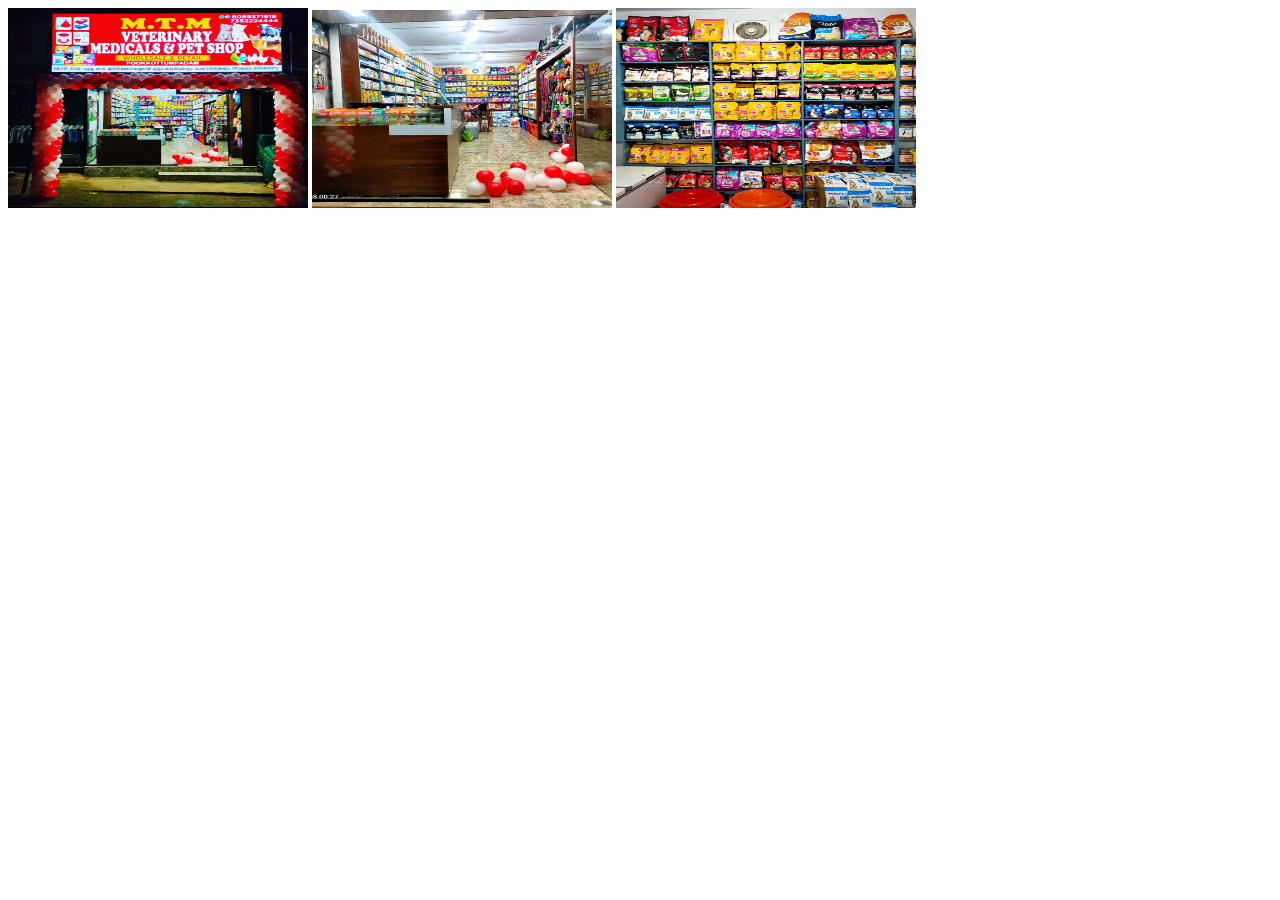
<file: vetinery/tesing.html>
<!DOCTYPE html>
<html lang="en">
<head>
    <meta charset="UTF-8">
    <meta http-equiv="X-UA-Compatible" content="IE=edge">
    <meta name="viewport" content="width=device-width, initial-scale=1.0">
    <title>Document</title>
    <link rel="stylesheet" href="testing.css">
</head>
<body>
    
  
    <div class="image-gallery">
      <div class="image-section">
        <img src="img/banner.jpg" alt="" width="300" height="200">
        <img src="img/banner2.jpg" alt="" width="300" height="200">
        <img src="img/gallery3.jpg" alt="" width="300" height="200">
      </div>
    </div>


 
</body>
</html>
</file>
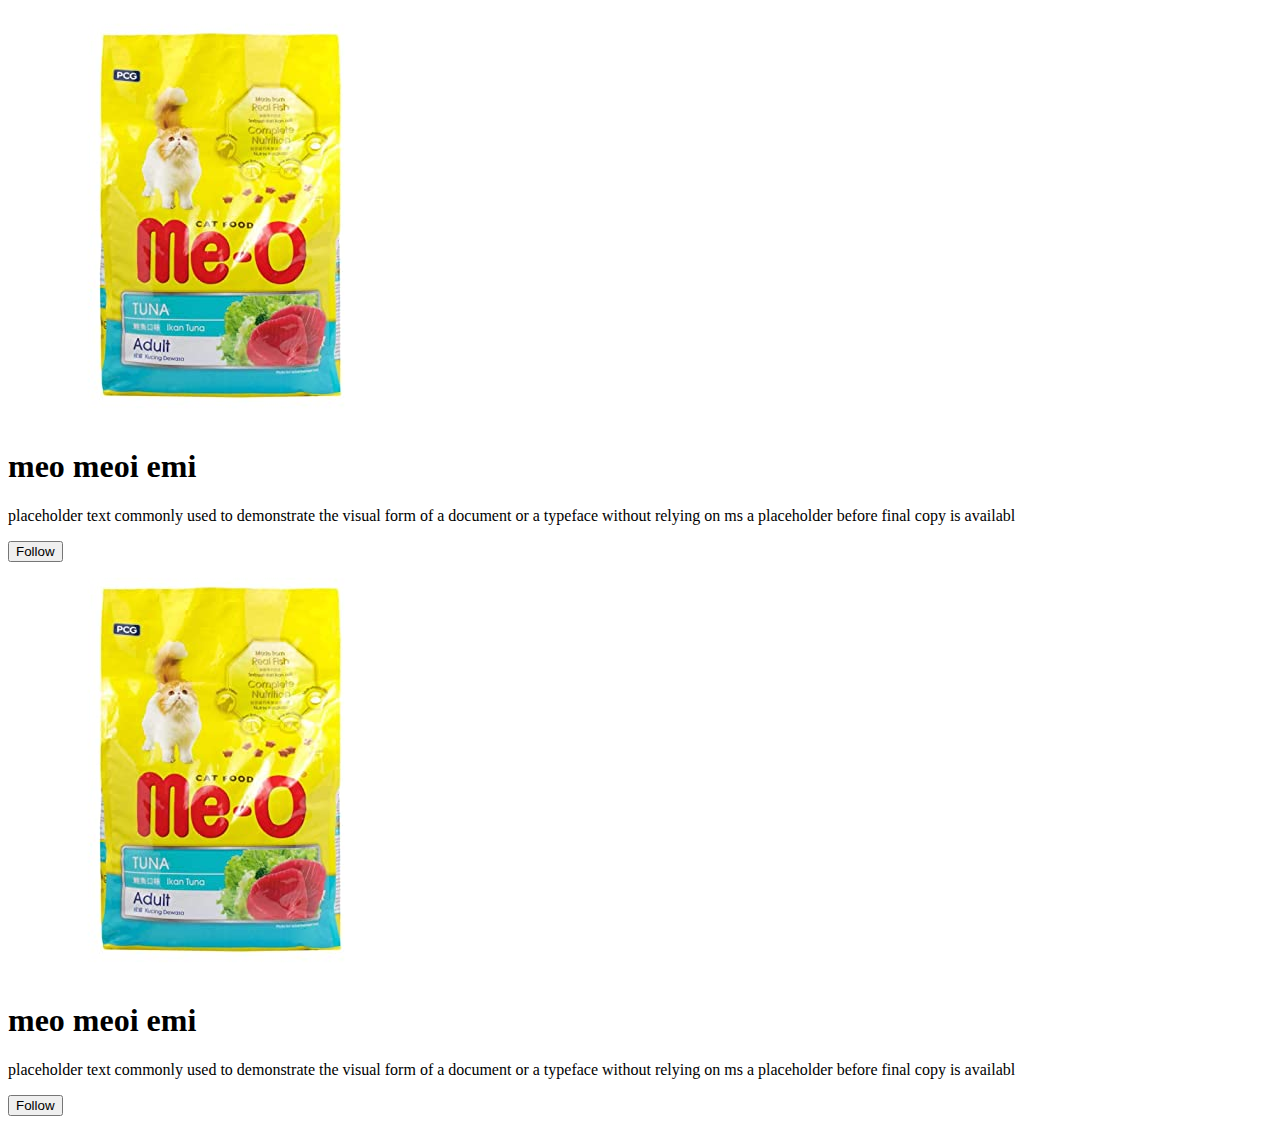
<file: vetinery/testing.html>
<!DOCTYPE html>
<html lang="en">
<head>
  <meta charset="UTF-8">
  <meta http-equiv="X-UA-Compatible" content="IE=edge">
  <meta name="viewport" content="width=device-width, initial-scale=1.0">
  <title>Document</title>
  <link rel="stylesheet" href="testing.css">
</head>
<body>
  <div class="wraper-grid">
    <div class="container">
      <div class="banner-img"></div>
      <img class="profile-img" src="img/meo.jpg" alt="">
      <h1 class="name">meo meoi emi</h1>
      <p class="discription">placeholder text commonly used to demonstrate the visual
         form of a document or a typeface without relying on ms a placeholder before final
          copy is availabl</p>
      <button class="btn">Follow</button>
    </div>
  </div>


  <div class="wraper-grid">
    <div class="container">
      <div class="banner-img"></div>
      <img class="profile-img" src="img/meo.jpg" alt="">
      <h1 class="name">meo meoi emi</h1>
      <p class="discription">placeholder text commonly used to demonstrate the visual
         form of a document or a typeface without relying on ms a placeholder before final
          copy is availabl</p>
      <button class="btn">Follow</button>
    </div>
  </div>
</body>
</html>
</file>
<file: vetinery/index.css>
body
{
    margin: 10px;
    padding: 0;
    width: 100%;
    height: 100%;
    
    
    
}
.container
{
    display: flex;
    gap: 50px;
    justify-content: center;
    
}





.navbar
{
    display: flex;
    justify-content: space-between;
     background-color: #333;
    color: #fff;

}
.brand-tittle
{
    font-size: 1.5rem;
    margin: .5rem;
}
.navbar-links ul
{
    margin: 0;
    padding: 0;
    display: flex;
}

.navbar-links li
{
    list-style: none;
}
.navbar-links li a
{
    text-decoration: none;
    color: #fff;
    padding: 1rem;
    display: block;
}
.navbar-links li:hover
{
    background-color:#555;
}
.toggle-button
{
    position: absolute;
    top: .75rem;
    right: 1rem;
    display: none;
    flex-direction: column;
    justify-content: space-between;
    width: 30px;
    height: 21px;
}
.vid
{
    width: 100%;
    height: 100%; 
}






.profile-card
{
    display: flex;
    gap: 100px;
    justify-content: center;
}

.order-text
{
    text-align: center;
    font-size: 34px;
    font-weight: bold;
    font-family: cursive;
    color: #fff;
}
.line
{
    color: #fff;
    text-align: center;
    border: 2px #2da1c4 ;

}

.footer
{
    width: 100%;
    
}
.footer-contents
{
    color: #fff;
    text-align: center;
}


.img-row
{
    width: 100%;
    height: 43vh;
}
.image-section
{
    display: flex;
    gap: 30px;
    justify-content:center;
}



@media (max-width:750px) {
    .image-section
    {
        display: grid;
    }
    
}







@media (max-width:700px) {
    
    .profile-card
    {
        display: grid;
    }
}
@media (max-width:576px) {
    .container
    {
        display: grid;

    }
    
}


/* navbarb responsive */

@media (max-width: 650px) {

    .navbar-links
  {
      
      width: 100%;

  }   
  .navbar
  {
      flex-direction: column;
      align-items: flex-start;
  }
   .navbar-links ul
  {   
       width: 100%;         
      flex-direction: column;

  } 

   .navbar-links li
  {
      text-align: center;
  }

}
</file>
<file: MidiaQuery.css>
*
{
    margin: 0;
    padding: 0;
}

 .banner-image
{
    background-image: url('Images/13-55-34-351_1440x550.webp');
    height: 100vh;
    background-repeat: no-repeat;    /*it is used to remove the repeat eliment */  /* vh values is height focus. px value is widthe are focus */
    background-size: cover;       /*background-size: cover  it is used to background image are set in full screen widthe and height in responsive tyme;                         */ 
   filter: brightness(80%);       /* it is used to change britness  */
 
}
.header
{
    height: 36px;
    width: 100%;
    background-color: #fff;
    box-shadow: 0 0 60px rgb(0 0 0 / 12%);
    border-bottom: 1px solid #eee;
    display: flex;

}

.banner-icon
{
    height: 90px;
    margin-top: -23px;
}
.navigation
{
    display: flex;
    gap: 10px;
    padding-left: 18px;
    padding-top: 10px;


}
.nav-content
{
    font-size: 9px;
    padding-top: 7px;
}
.left-section
{
    display: flex;
    font-size: 10px;
    padding-left: 211px;
    margin-top: 16px;
    gap: 10px;
}
.button
{
    border-radius: 16px;
    width: 51px;
    height: 85%;
    font-size: 9px;
    background-color: #2ec66d;
    color: #fff;
    border: none;
    text-decoration: none;
}
.text-center
{
    text-align: center;
    color: #fff;
    font-size: 20px;
    padding-top: 72px;
    font-weight: bolder;
}
.million
{
    text-align: center;
    font-size: 10px;
    color: #fff;
    padding-top: 10px;
}
.Search
{
    margin-left: 165px;
    height: 28px;
    border-radius: 7px;
    width: 415px;
    margin-top: 10px;
    font-size: 9px;
    padding-left: 8px;
    
}
.small-text
{
    text-align: center;
    font-size: 9px;
    margin-top: 3px;
    color: #fff;
}
</file>
<file: foode/bootstarp.css>
.d-flex
{
    display: flex!important;
    height: 29px;
    width: 217px;
    font-size: 10px;
    
}
.form-control
{
    font-size: 10px;

}
.navbar 
{
    height: 57px;

    
}
img.slide
{
    height: 500px;
}
.btn-dosa 
{
    margin-top: -37px;
}
#location-text
{
    padding-left: 34px;
    font-family: sans-serif;
    font-weight: bold;
}
</file>
<file: vetinery/testing.css>
/* 
{
  box-sizing: border-box;
  font-family: sans-serif;
  margin: 0;
  padding: 0;
  
}
.wraper-grid
{
  display: grid;
  grid-template-columns: minmax(300px 1fr);
  justify-content: center;
  grid-gap: 2rem;
  margin: 2rem;
}
.container
{
  box-shadow: 0px 2px 8px 0px blue;
  text-align: center;
  border-radius: 1rem;
  position: relative;
  overflow: hidden;
  


}
.banner-img
{
  position: absolute;
  background-color: black;
  height: 10rem;
  width: 100%;
  background-position: center;
  background-repeat: no-repeat;
  background-size:cover;

}
.profile-img
{
  width: 8rem;
  clip-path: circle(60px at center);
  margin-top: 4.5rem;

}
.name
{
  font-size: 1.5rem;

}
.discription
{
  margin: 1rem 2rem;
  font-size: 10.9px;
}
.btn
{
  width: 100%;
  border: none;
  font-size: 1rem;
  font-weight: bold;
  color: wheat;
  background-color: aqua;
  padding: 1rem;

}
@media screen and (min-width:500px) {
  .wraper-grid
  {
    grid-template-columns: repeat(2, 1fr);

  }
  
}
@media screen and (min-width:760px) {
  .wraper-grid
  {
    grid-template-columns: repeat(3,1fr);
  }
  
} */

.profile-card
{
  display: flex;
  gap: 20px;
  
}

@media (max-width:550px) {
  .profile-card
  {
    display: grid;
    -webkit-background-size: cover;
    -moz-background-size: cover;
    -o-background-size: cover;
    background-size: cover;
  }
  
}
</file>
